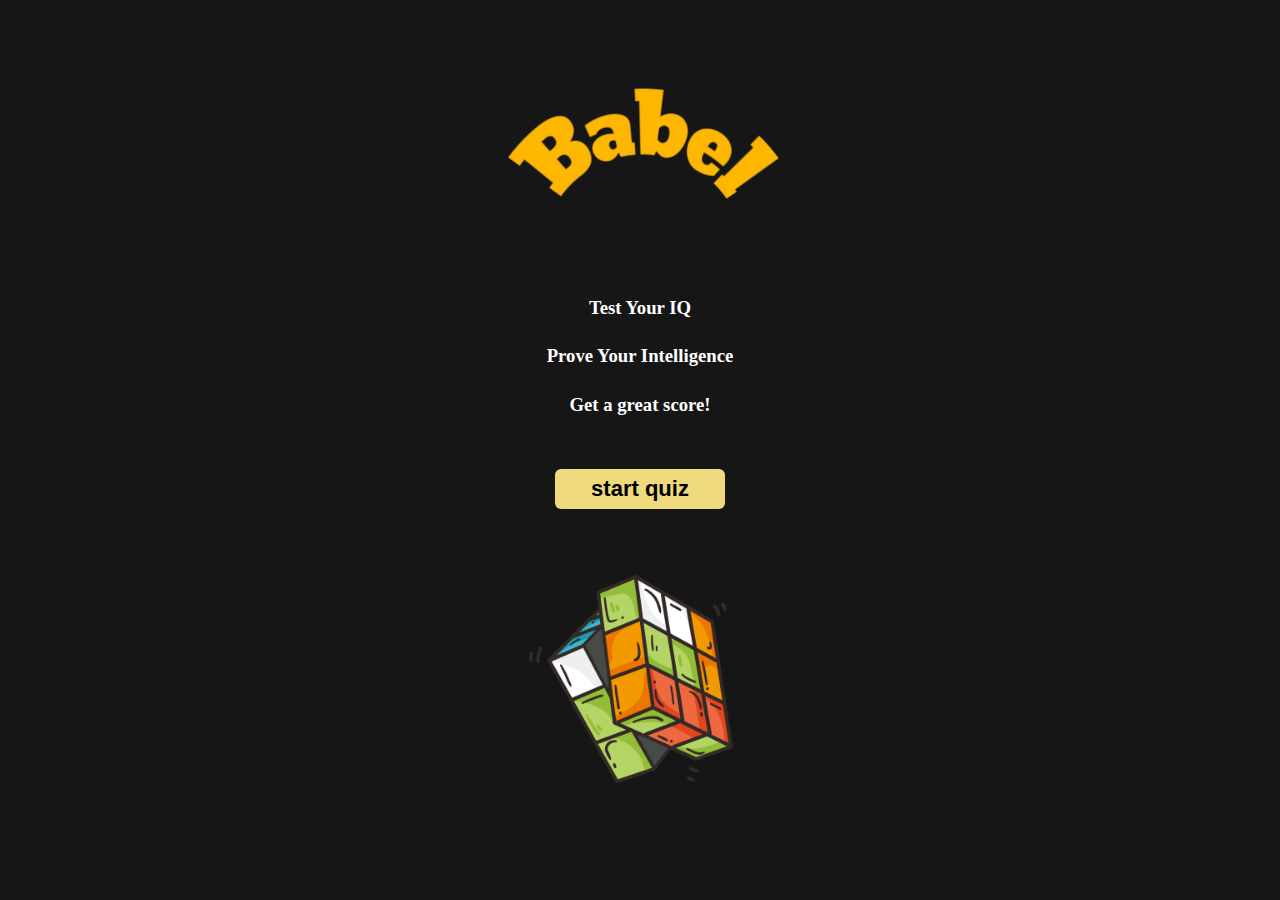
<file: index.html>
<!DOCTYPE Html>
<html lang="en">
    <head>
        <meta charset="UTF-8">
        <meta name="viewport"  content="width=device-width, initial-scale=1.0">
        <title>Quiz App</title>
        <link rel="stylesheet" href="style.css">
        
    </head>
    <body>
        
      <div id="topic">
       <img id="image" src="images/babel.png" alt="babel">
      </div>
        <div id="texts">
            <h3>Test Your IQ </h3>
            <h3>Prove Your Intelligence</h3>
            <h3>Get a great score!</h3>
        </div>
        <div id="buttonContainer">
            <a href="home/page2.html"><button id="btn">start quiz</button></a>
        </div>
        
        <div id="wrap">
            <img id="rubix" src="images/rubix.png" alt="rubix">
        </div>
        
     
    </body>
</html>
</file>
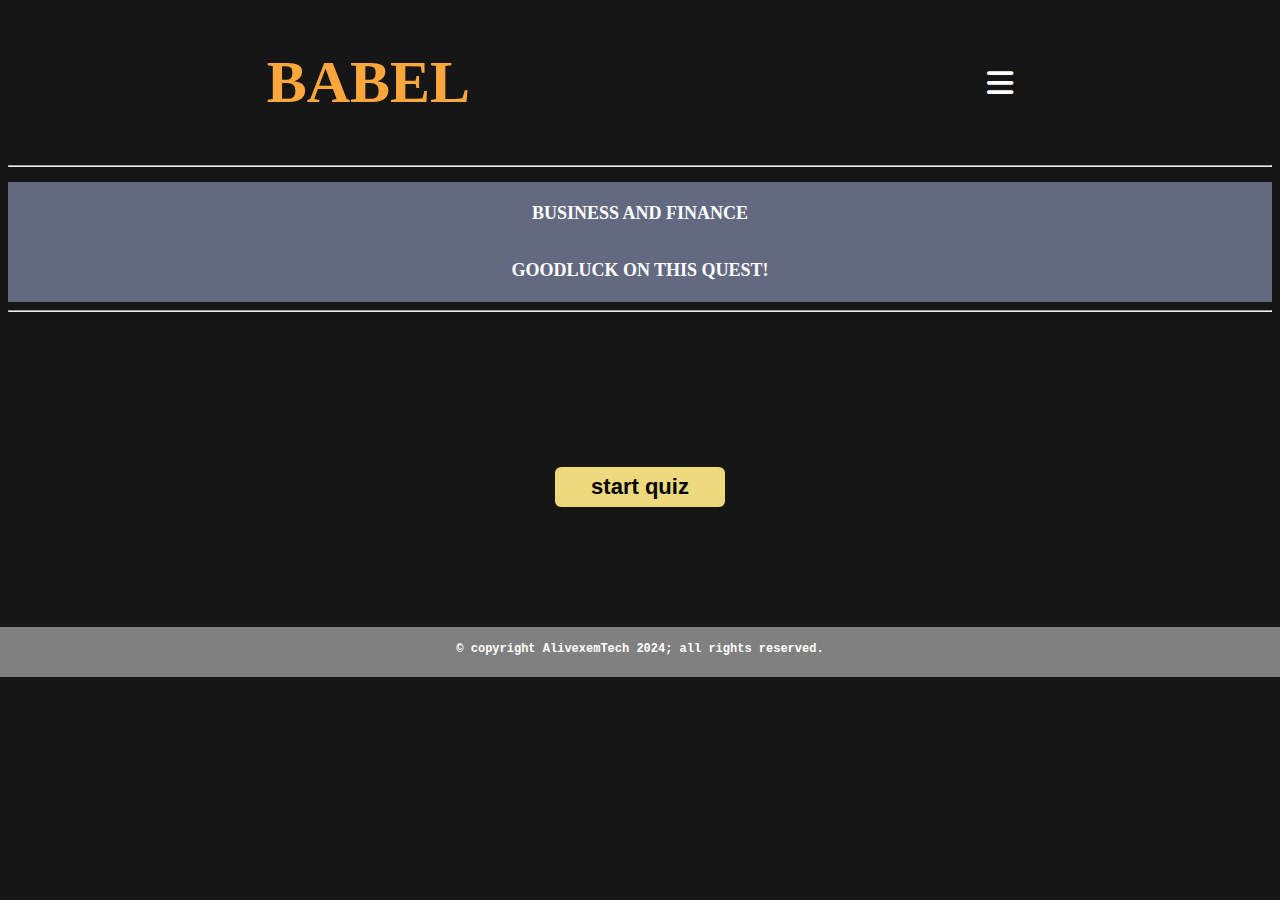
<file: quizzes/Business_and_finance/index.html>
<!DOCTYPE Html>
<html lang="en">
    <head>
        <meta charset="UTF-8">
        <meta name="viewport"  content="width=device-width, initial-scale=1.0">
        <title>Quiz App</title>
        <link rel="stylesheet" href="style.css">
         <link rel="stylesheet" href="https://cdnjs.cloudflare.com/ajax/libs/font-awesome/6.0.0/css/all.min.css" crossorigin="anonymous" />
    </head>
    <body>
        <header>
        
        <h1> BABEL </h1>
        <i id="menu" class="fas fa-bars"></i>
        </header>
        <div id="menuwrap">
                <p><a href="../../home/page2.html"> Back to home</a></p>
                
                <p id="refresh"> Refresh </p>
        </div>
        <hr>
        <div id="info">
            <p>BUSINESS AND FINANCE </p>
            <p>GOODLUCK ON THIS QUEST! </p>
        </div>
        
        <hr>
        <div id="buttonContainer">
            <button id="btn">start quiz</button>
        </div>
        <div id="completed">
            <p style="text-align: center; font-size: 30px; font-weight: bold; margin-top: -10px; color:lime;">QUIZ COMPLETED!</p>
            <img id="complete" src="complete.png" alt="">
            <p style="text-align: center; font-size: 30px; font-weight: bold; margin-top: -10px;">TOTAL SCORE: <span id="quizScore">0</span> out of 15</p>
            <div id="seewrap">
            <button id="see">See answers</button>
        </div>
        </div>
        <div class="block">
        <div id="one" class="quest">
            <p style="font-size: 18px; font-weight: bold;">1/15</p>
            <div class="question">
            <p>What is the primary purpose of a balance sheet?</p>
            </div>
            <div class="wrap ones" data-value="false">
                a. Project future revenue 
            </div>
            
            <div class="wrap ones" data-value="true">
                 b.  Summarize financial transactions  
            </div>
            
            <div class="wrap ones" data-value="false">
                 c. Evaluate market trends  
            </div>
            <div class="butwrap">
                
                 <button id="onebut" class="next"> Next </button>
            </div>
        </div>
        
        
        <div id="two" class="quest">
            <p style="font-size: 18px; font-weight: bold;">2/15</p>
            <div class="question">
            <p>Which financial statement reflects a company's profitability over a specific period?</p>
            </div>
            <div class="wrap twos" data-value="false">
                a. Balance sheet
            </div>
            
            <div class="wrap twos" data-value="true">
                 b. Income statement  
            </div>
            
            <div class="wrap twos" data-value="false">
                c. Cash flow statement
            </div>
            <div class="butwrap">
                
                 <button id="twobut" class="next"> Next </button>
            </div>
        </div>
        
        <div id="three" class="quest">
            <p style="font-size: 18px; font-weight: bold;">3/15</p>
            <div class="question">
            <p>What does ROI stand for in finance?</p>
            </div>
            <div class="wrap threes" data-value="true">
                a. Return on Investment 
            </div>
            
            <div class="wrap threes" data-value="false">
                 b.  Revenue of Income
            </div>
            
            <div class="wrap threes" data-value="false">
                 c. Rate of Inflation  
            </div>
            <div class="butwrap">
                
                 <button id="threebut" class="next"> Next </button>
            </div>
        </div>
        
        
        <div id="four" class="quest">
            <p style="font-size: 18px; font-weight: bold;">4/15</p>
            <div class="question">
            <p>In the stock market, what does the acronym IPO stand for?</p>
            </div>
            <div class="wrap fours" data-value="true">
                a. Initial Public Offering
            </div>
            
            <div class="wrap fours" data-value="false">
                 b. International Profit Organization  
            </div>
            
            <div class="wrap fours" data-value="false">
                 c. Investor Protection Order 
            </div>
            <div class="butwrap">
                
                 <button id="fourbut" class="next"> Next </button>
            </div>
        </div>
        
        <div id="five" class="quest">
            <p style="font-size: 18px; font-weight: bold;">5/15</p>
            <div class="question">
            <p>What does the term "liquidity" refer to in finance?</p>
            </div>
            <div class="wrap fives" data-value="false">
                a. Company debt 
            </div>
            
            <div class="wrap fives" data-value="true">
                 b.  Ease of converting assets to cash  
            </div>
            
            <div class="wrap fives" data-value="false">
                 c. Profit margin  
            </div>
            <div class="butwrap">
                
                 <button id="fivebut" class="next"> Next </button>
            </div>
        </div>
        
        
        <div id="six" class="quest">
            <p style="font-size: 18px; font-weight: bold;">6/15</p>
            <div class="question">
            <p>Which market measures the performance of the largest publicly traded companies in U.S.A?</p>
            </div>
            <div class="wrap sixs" data-value="false">
                a. Nikkei
            </div>
            
            <div class="wrap sixs" data-value="false">
                 b. DAX  
            </div>
            
            <div class="wrap sixs" data-value="true">
                 c. Dow Jones Industrial Average 
            </div>
            <div class="butwrap">
                
                 <button id="sixbut" class="next"> Next </button>
            </div>
        </div>
        
        <div id="seven" class="quest">
            <p style="font-size: 18px; font-weight: bold;">7/15</p>
            <div class="question">
            <p>What is the role of the Federal Reserve in the United States?</p>
            </div>
            <div class="wrap sevens" data-value="false">
                a.Fiscal policy implementation 
            </div>
            
            <div class="wrap sevens" data-value="true">
                 b.  Monetary policy regulation  
            </div>
            
            <div class="wrap sevens" data-value="false">
                 c. Corporate tax assessment  
            </div>
            <div class="butwrap">
                
                 <button id="sevenbut" class="next"> Next </button>
            </div>
        </div>
        
        
        <div id="eight" class="quest">
            <p style="font-size: 18px; font-weight: bold;">8/15</p>
            <div class="question">
            <p>What is the purpose of a SWOT analysis in business strategy?</p>
            </div>
            <div class="wrap eights" data-value="false">
                a. Evaluate market share
            </div>
            
            <div class="wrap eights" data-value="true">
                b. Assess internal strengths and weaknesses 
            </div>
            
            <div class="wrap eights" data-value="false">
                c. Calculate return on investment 
            </div>
            <div class="butwrap">
                
                 <button  id="eightbut" class="next"> Next </button>
            </div>
        </div>
        
        <div id="nine" class="quest">
            <p style="font-size: 18px; font-weight: bold;">9/15</p>
            <div class="question">
            <p>What is a common measure of a company's efficiency in managing its inventory?</p>
            </div>
            <div class="wrap nines" data-value="false">
                a. Earnings per share 
            </div>
            
            <div class="wrap nines" data-value="true">
                 b.  Inventory turnover ratio  
            </div>
            
            <div class="wrap nines" data-value="false">
                c. Debt-to-equity ratio  
            </div>
            <div class="butwrap">
               
                 <button id="ninebut" class="next"> Next </button>
            </div>
        </div>
        
        
        <div id="ten" class="quest">
            <p style="font-size: 18px; font-weight: bold;">10/15</p>
            <div class="question">
            <p>What does the term "diversification" refer to in investment?</p>
            </div>
            <div class="wrap tens" data-value="false">
                a. Concentrating investments in one sector
            </div>
            
            <div class="wrap tens" data-value="true">
                 b. Spreading investments across different assets  
            </div>
            
            <div class="wrap tens" data-value="false">
                c. Maximizing short-term gains 
            </div>
            <div class="butwrap">
                
                 <button id="tenbut" class="next"> Next </button>
            </div>
        </div>
        
        <div id="eleven" class="quest">
            <p style="font-size: 18px; font-weight: bold;">11/15</p>
            <div class="question">
            <p>What is the function of a credit rating agency?</p>
            </div>
            <div class="wrap elevens" data-value="false">
                a. Set interest rates 
            </div>
            
            <div class="wrap elevens" data-value="true">
                 b.  Evaluate the creditworthiness of entities  
            </div>
            
            <div class="wrap elevens" data-value="false">
                c. Manage stock portfolios 
            </div>
            <div class="butwrap">
                
                 <button id="elevenbut" class="next"> Next </button>
            </div>
        </div>
        
        
        <div id="twelve" class="quest">
            <p style="font-size: 18px; font-weight: bold;">12/15</p>
            <div class="question">
            <p>Which financial ratio indicates a company's ability to meet its short-term obligations?</p>
            </div>
            <div class="wrap twelves" data-value="false">
               a. Return on Equity (ROE)
            </div>
            
            <div class="wrap twelves" data-value="true">
                b. Current Ratio  
            </div>
            
            <div class="wrap twelves" data-value="false">
                 c. Debt-to-Asset Ratio 
            </div>
            <div class="butwrap">
               
                 <button id="twelvebut" class="next"> Next </button>
            </div>
        </div>
        
        <div id="thirteen" class="quest">
            <p style="font-size: 18px; font-weight: bold;">13/15</p>
            <div class="question">
            <p>What is the purpose of a 401(k) retirement savings plan?</p>
            </div>
            <div class="wrap thirteens" data-value="false">
                a. Tax-free savings for emergencies 
            </div>
            
            <div class="wrap thirteens" data-value="true">
                b.  Employer-sponsored retirement savings  
            </div>
            
            <div class="wrap thirteens" data-value="false">
                c. Short-term investment opportunities  
            </div>
            <div class="butwrap">
                
                 <button id="thirteenbut" class="next"> Next </button>
            </div>
        </div>
        
        
        <div id="fourteen" class="quest">
            <p style="font-size: 18px; font-weight: bold;">14/15</p>
            <div class="question">
            <p>In finance, what does the term "bear market" refer to?</p>
            </div>
            <div class="wrap fourteens" data-value="false">
                a. Rising stock prices
            </div>
            
            <div class="wrap fourteens" data-value="true">
                b. Declining stock prices 
            </div>
            
            <div class="wrap fourteens" data-value="false">
                c. Stable market conditions
            </div>
            <div class="butwrap">
                
                 <button id="fourteenbut"  class="next"> Next </button>
            </div>
        </div>
        
        <div id="fifteen" class="quest">
            <p style="font-size: 18px; font-weight: bold;">15/15</p>
            <div class="question">
            <p>What is the main function of the Securities and Exchange Commission (SEC) in the United States?</p>
            </div>
            <div class="wrap fifteens" data-value="false">
               a. Enforce corporate tax regulationsEnforce corporate tax regulations 
            </div>
            
            <div class="wrap fifteens" data-value="true">
                 b.  Regulate financial markets and protect investors  
            </div>
            
            <div class="wrap fifteens" data-value="false">
                c. Set interest rates for loans  
            </div>
            <div class="butwrap">
               
                 <button id="fifteenbut" class="next" style="background-color: violet; width: 150px; height: 55px; font-size: 20px;"> Submit </button>
            </div>
        </div>
        
        </div>
        
        
       
        <footer>
            <p>&copy copyright AlivexemTech 2024; all rights reserved.</p>
        </footer>
        <script src="app.js"></script>
    </body>
</html>
</file>
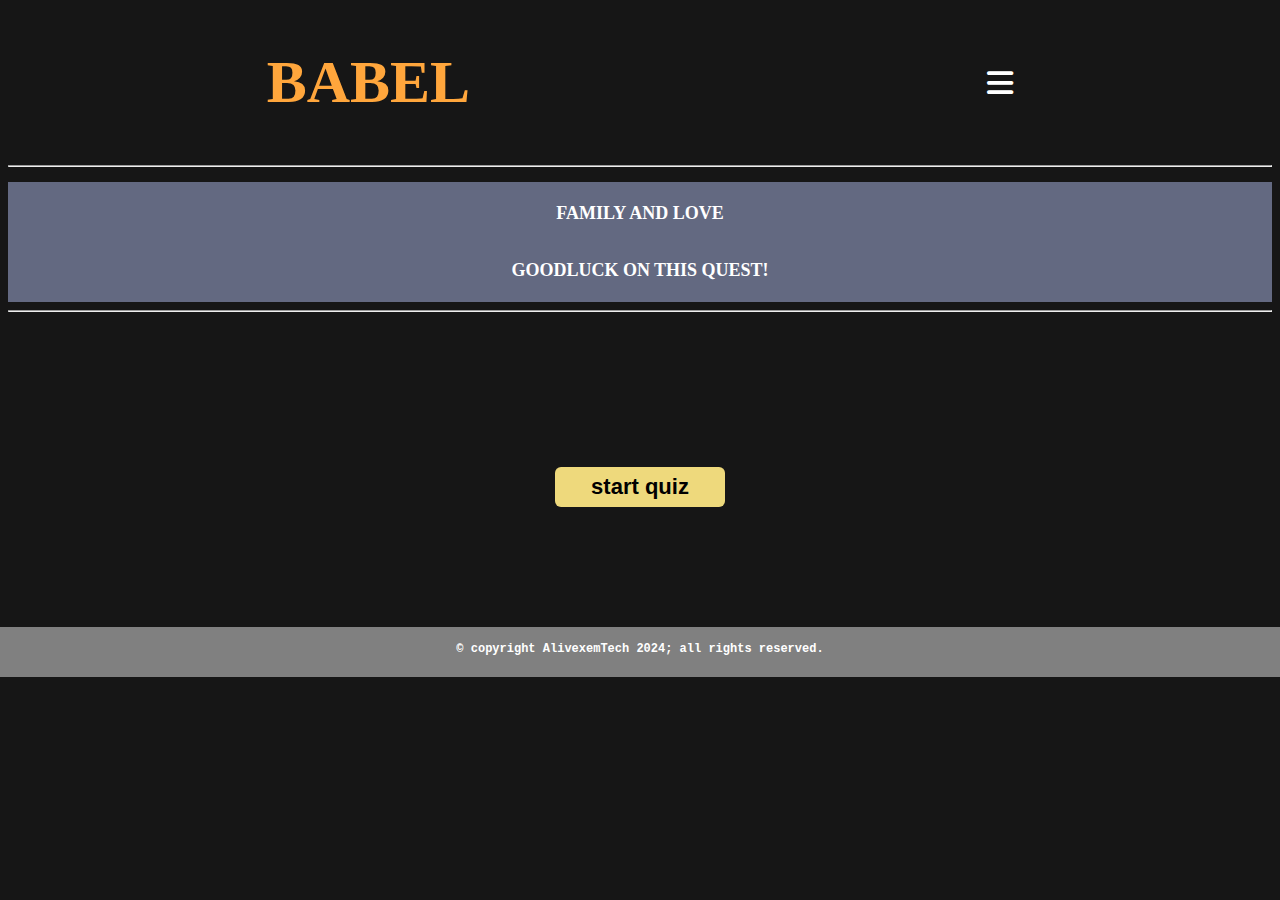
<file: quizzes/family_and_love/index.html>
<!DOCTYPE Html>
<html lang="en">
    <head>
        <meta charset="UTF-8">
        <meta name="viewport"  content="width=device-width, initial-scale=1.0">
        <title>Quiz App</title>
        <link rel="stylesheet" href="style.css">
         <link rel="stylesheet" href="https://cdnjs.cloudflare.com/ajax/libs/font-awesome/6.0.0/css/all.min.css" crossorigin="anonymous" />
    </head>
    <body>
        <header>
        
        <h1> BABEL </h1>
        <i id="menu" class="fas fa-bars"></i>
        </header>
        <div id="menuwrap">
                <p><a href="../../home/page2.html"> Back to home</a></p>
                
                <p id="refresh"> Refresh </p>
        </div>
        <hr>
        <div id="info">
            <p> FAMILY AND LOVE</p>
            <p>GOODLUCK ON THIS QUEST! </p>
        </div>
        
        <hr>
        <div id="buttonContainer">
            <button id="btn">start quiz</button>
        </div>
        <div id="completed">
            <p style="text-align: center; font-size: 30px; font-weight: bold; margin-top: -10px; color:lime;">QUIZ COMPLETED!</p>
            <img id="complete" src="complete.png" alt="">
            <p style="text-align: center; font-size: 30px; font-weight: bold; margin-top: -10px;">TOTAL SCORE: <span id="quizScore">0</span> out of 15</p>
            <div id="seewrap">
            <button id="see">See answers</button>
        </div>
        </div>
        <div class="block">
        <div id="one" class="quest">
            <p style="font-size: 18px; font-weight: bold;">1/15</p>
            <div class="question">
            <p>What is the traditional symbol for love on Valentine's Day?</p>
            </div>
            <div class="wrap ones" data-value="true">
                a. Red Rose
            </div>
            
            <div class="wrap ones" data-value="false">
                 b.  White Lily
            </div>
            
            <div class="wrap ones" data-value="false">
                 c. Yellow Daisy
            </div>
            <div class="butwrap">
                
                 <button id="onebut" class="next"> Next </button>
            </div>
        </div>
        
        
        <div id="two" class="quest">
            <p style="font-size: 18px; font-weight: bold;">2/15</p>
            <div class="question">
            <p>In which year is the celebration of Mother's Day observed in many countries?</p>
            </div>
            <div class="wrap twos" data-value="true">
                a. Second Sunday of May
            </div>
            
            <div class="wrap twos" data-value="false">
                 b. First Sunday of June
            </div>
            
            <div class="wrap twos" data-value="false">
                c. Third Sunday of March
            </div>
            <div class="butwrap">
                
                 <button id="twobut" class="next"> Next </button>
            </div>
        </div>
        
        <div id="three" class="quest">
            <p style="font-size: 18px; font-weight: bold;">3/15</p>
            <div class="question">
            <p>What term is commonly used to describe a close-knit group consisting of parents and their children?</p>
            </div>
            <div class="wrap threes" data-value="false">
                a. Society
            </div>
            
            <div class="wrap threes" data-value="true">
                 b.  Family
            </div>
            
            <div class="wrap threes" data-value="false">
                 c. Clan
            </div>
            <div class="butwrap">
                
                 <button id="threebut" class="next"> Next </button>
            </div>
        </div>
        
        
        <div id="four" class="quest">
            <p style="font-size: 18px; font-weight: bold;">4/15</p>
            <div class="question">
            <p>What is the common name for the legal dissolution of a marriage?</p>
            </div>
            <div class="wrap fours" data-value="false">
                a. Wedding
            </div>
            
            <div class="wrap fours" data-value="true">
                 b. Divorce
            </div>
            
            <div class="wrap fours" data-value="false">
                 c. Separation
            </div>
            <div class="butwrap">
                
                 <button id="fourbut" class="next"> Next </button>
            </div>
        </div>
        
        <div id="five" class="quest">
            <p style="font-size: 18px; font-weight: bold;">5/15</p>
            <div class="question">
            <p>Which word is often used to describe the bond between siblings?</p>
            </div>
            <div class="wrap fives" data-value="false">
                a. Companionship
            </div>
            
            <div class="wrap fives" data-value="false">
                 b.  Siblinghood
            </div>
            
            <div class="wrap fives" data-value="true">
                 c. Brotherhood/Sisterhood
            </div>
            <div class="butwrap">
                
                 <button id="fivebut" class="next"> Next </button>
            </div>
        </div>
        
        
        <div id="six" class="quest">
            <p style="font-size: 18px; font-weight: bold;">6/15</p>
            <div class="question">
            <p>What is the anniversary celebrated after 25 years of marriage called?</p>
            </div>
            <div class="wrap sixs" data-value="true">
                a. Silver Anniversary
            </div>
            
            <div class="wrap sixs" data-value="false">
                 b. Golden Anniversary
            </div>
            
            <div class="wrap sixs" data-value="false">
                 c. Diamond Anniversary 
            </div>
            <div class="butwrap">
                
                 <button id="sixbut" class="next"> Next </button>
            </div>
        </div>
        
        <div id="seven" class="quest">
            <p style="font-size: 18px; font-weight: bold;">7/15</p>
            <div class="question">
            <p>What is the term for a generation of grandparents, parents, and children living together?</p>
            </div>
            <div class="wrap sevens" data-value="false">
                a. Nuclear family
            </div>
            
            <div class="wrap sevens" data-value="true">
                 b.  Extended family
            </div>
            
            <div class="wrap sevens" data-value="false">
                 c. Blended family
            </div>
            <div class="butwrap">
                
                 <button id="sevenbut" class="next"> Next </button>
            </div>
        </div>
        
        
        <div id="eight" class="quest">
            <p style="font-size: 18px; font-weight: bold;">8/15</p>
            <div class="question">
            <p>What is the common name for a child born between two sets of twins?</p>
            </div>
            <div class="wrap eights" data-value="false">
                a. Quadruplet
            </div>
            
            <div class="wrap eights" data-value="true">
                b. Triplet
            </div>
            
            <div class="wrap eights" data-value="false">
                c. Middle Child
            </div>
            <div class="butwrap">
                
                 <button  id="eightbut" class="next"> Next </button>
            </div>
        </div>
        
        <div id="nine" class="quest">
            <p style="font-size: 18px; font-weight: bold;">9/15</p>
            <div class="question">
            <p>What is the significance of a baby's first tooth eruption in many cultures?</p>
            </div>
            <div class="wrap nines" data-value="false">
                a. Symbol of intelligence
            </div>
            
            <div class="wrap nines" data-value="false">
                 b.  Sign of good luck
            </div>
            
            <div class="wrap nines" data-value="true">
                c. Milestone in growth and development
            </div>
            <div class="butwrap">
               
                 <button id="ninebut" class="next"> Next </button>
            </div>
        </div>
        
        
        <div id="ten" class="quest">
            <p style="font-size: 18px; font-weight: bold;">10/15</p>
            <div class="question">
            <p>What emotion is often associated with the phrase "butterflies in the stomach" when in love?</p>
            </div>
            <div class="wrap tens" data-value="true">
                a. Excitement
            </div>
            
            <div class="wrap tens" data-value="false">
                 b. Nervousness
            </div>
            
            <div class="wrap tens" data-value="false">
                c. Hunger
            </div>
            <div class="butwrap">
                
                 <button id="tenbut" class="next"> Next </button>
            </div>
        </div>
        
        <div id="eleven" class="quest">
            <p style="font-size: 18px; font-weight: bold;">11/15</p>
            <div class="question">
            <p>Which parenting style emphasizes high demands and low responsiveness?</p>
            </div>
            <div class="wrap elevens" data-value="false">
                a. Authoritative
            </div>
            
            <div class="wrap elevens" data-value="true">
                 b.  Authoritarian
            </div>
            
            <div class="wrap elevens" data-value="false">
                c. Permissive
            </div>
            <div class="butwrap">
                
                 <button id="elevenbut" class="next"> Next </button>
            </div>
        </div>
        
        
        <div id="twelve" class="quest">
            <p style="font-size: 18px; font-weight: bold;">12/15</p>
            <div class="question">
            <p>What is the common term for a family consisting of a married couple and their children?</p>
            </div>
            <div class="wrap twelves" data-value="false">
               a. Extended family
            </div>
            
            <div class="wrap twelves" data-value="true">
                b. Nuclear family 
            </div>
            
            <div class="wrap twelves" data-value="false">
                 c. Joint family
            </div>
            <div class="butwrap">
               
                 <button id="twelvebut" class="next"> Next </button>
            </div>
        </div>
        
        <div id="thirteen" class="quest">
            <p style="font-size: 18px; font-weight: bold;">13/15</p>
            <div class="question">
            <p>In many cultures, what is the role of the best man in a wedding ceremony?</p>
            </div>
            <div class="wrap thirteens" data-value="false">
                a. Lead dancer
            </div>
            
            <div class="wrap thirteens" data-value="true">
                b.  Witness to the marriage
            </div>
            
            <div class="wrap thirteens" data-value="false">
                c. Musical performer
            </div>
            <div class="butwrap">
                
                 <button id="thirteenbut" class="next"> Next </button>
            </div>
        </div>
        
        
        <div id="fourteen" class="quest">
            <p style="font-size: 18px; font-weight: bold;">14/15</p>
            <div class="question">
            <p>What is the emotional bond or connection that develops between an infant and their primary caregiver?</p>
            </div>
            <div class="wrap fourteens" data-value="true">
                a. Attachment
            </div>
            
            <div class="wrap fourteens" data-value="false">
                b. Affection
            </div>
            
            <div class="wrap fourteens" data-value="false">
                c. Dependency
            </div>
            <div class="butwrap">
                
                 <button id="fourteenbut"  class="next"> Next </button>
            </div>
        </div>
        
        <div id="fifteen" class="quest">
            <p style="font-size: 18px; font-weight: bold;">15/15</p>
            <div class="question">
            <p>Which annual celebration is dedicated to honoring fathers and fatherhood?</p>
            </div>
            <div class="wrap fifteens" data-value="true">
               a. Father's Day
            </div>
            
            <div class="wrap fifteens" data-value="false">
                 b.  Grandparents' Day
            </div>
            
            <div class="wrap fifteens" data-value="false">
                c. Uncle's Day
            </div>
            <div class="butwrap">
               
                 <button id="fifteenbut" class="next" style="background-color: violet; width: 150px; height: 55px; font-size: 20px;"> Submit </button>
            </div>
        </div>
        
        </div>
        
        
       
        <footer>
            <p>&copy copyright AlivexemTech 2024; all rights reserved.</p>
        </footer>
        <script src="app.js"></script>
    </body>
</html>
</file>
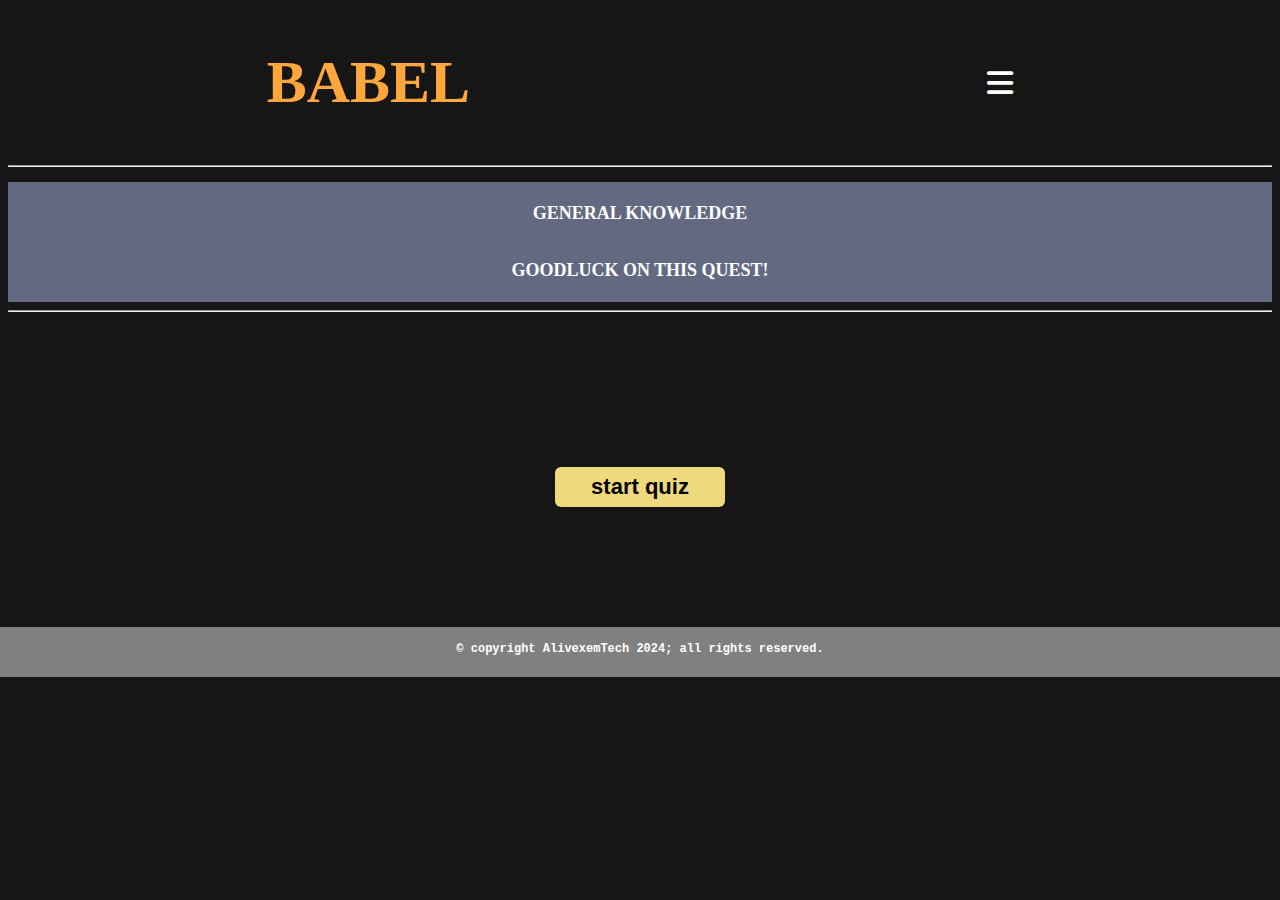
<file: quizzes/generalKnowledge/index.html>
<!DOCTYPE Html>
<html lang="en">
    <head>
        <meta charset="UTF-8">
        <meta name="viewport"  content="width=device-width, initial-scale=1.0">
        <title>Quiz App</title>
        <link rel="stylesheet" href="style.css">
         <link rel="stylesheet" href="https://cdnjs.cloudflare.com/ajax/libs/font-awesome/6.0.0/css/all.min.css" crossorigin="anonymous" />
    </head>
    <body>
        <header>
        
        <h1> BABEL </h1>
        <i id="menu" class="fas fa-bars"></i>
        </header>
        <div id="menuwrap">
                <p><a href="../../home/page2.html"> Back to home</a></p>
                
                <p id="refresh"> Refresh </p>
        </div>
        <hr>
        <div id="info">
            <p> GENERAL KNOWLEDGE</p>
            <p>GOODLUCK ON THIS QUEST! </p>
        </div>
        
        <hr>
        <div id="buttonContainer">
            <button id="btn">start quiz</button>
        </div>
        <div id="completed">
            <p style="text-align: center; font-size: 30px; font-weight: bold; margin-top: -10px; color:lime;">QUIZ COMPLETED!</p>
            <img id="complete" src="complete.png" alt="">
            <p style="text-align: center; font-size: 30px; font-weight: bold; margin-top: -10px;">TOTAL SCORE: <span id="quizScore">0</span> out of 15</p>
            <div id="seewrap">
            <button id="see">See answers</button>
        </div>
        </div>
        <div class="block">
        <div id="one" class="quest">
            <p style="font-size: 18px; font-weight: bold;">1/15</p>
            <div class="question">
            <p>What is the capital city of Australia?</p>
            </div>
            <div class="wrap ones" data-value="false">
                a. Sydney
            </div>
            
            <div class="wrap ones" data-value="true">
                 b.  Canberra
            </div>
            
            <div class="wrap ones" data-value="false">
                 c. Melbourne
            </div>
            <div class="butwrap">
                
                 <button id="onebut" class="next"> Next </button>
            </div>
        </div>
        
        
        <div id="two" class="quest">
            <p style="font-size: 18px; font-weight: bold;">2/15</p>
            <div class="question">
            <p>Who wrote the play "Romeo and Juliet"?</p>
            </div>
            <div class="wrap twos" data-value="true">
                a. William Shakespeare
            </div>
            
            <div class="wrap twos" data-value="false">
                 b. Jane Austen
            </div>
            
            <div class="wrap twos" data-value="false">
                c. Charles Dickens
            </div>
            <div class="butwrap">
                
                 <button id="twobut" class="next"> Next </button>
            </div>
        </div>
        
        <div id="three" class="quest">
            <p style="font-size: 18px; font-weight: bold;">3/15</p>
            <div class="question">
            <p>What is the largest ocean on Earth?</p>
            </div>
            <div class="wrap threes" data-value="false">
                a. Atlantic Ocean
            </div>
            
            <div class="wrap threes" data-value="false">
                 b.  Indian Ocean
            </div>
            
            <div class="wrap threes" data-value="true">
                 c. Pacific Ocean
            </div>
            <div class="butwrap">
                
                 <button id="threebut" class="next"> Next </button>
            </div>
        </div>
        
        
        <div id="four" class="quest">
            <p style="font-size: 18px; font-weight: bold;">4/15</p>
            <div class="question">
            <p>In which year did the first manned moon landing occur?</p>
            </div>
            <div class="wrap fours" data-value="false">
                a. 1965
            </div>
            
            <div class="wrap fours" data-value="true">
                 b. 1969
            </div>
            
            <div class="wrap fours" data-value="false">
                 c. 1974
            </div>
            <div class="butwrap">
                
                 <button id="fourbut" class="next"> Next </button>
            </div>
        </div>
        
        <div id="five" class="quest">
            <p style="font-size: 18px; font-weight: bold;">5/15</p>
            <div class="question">
            <p>What is the currency of Japan?</p>
            </div>
            <div class="wrap fives" data-value="false">
                a. Yuan
            </div>
            
            <div class="wrap fives" data-value="true">
                 b.  Yen
            </div>
            
            <div class="wrap fives" data-value="false">
                 c. Won
            </div>
            <div class="butwrap">
                
                 <button id="fivebut" class="next"> Next </button>
            </div>
        </div>
        
        
        <div id="six" class="quest">
            <p style="font-size: 18px; font-weight: bold;">6/15</p>
            <div class="question">
            <p>Who painted the famous artwork "Starry Night"?</p>
            </div>
            <div class="wrap sixs" data-value="true">
                a. Vincent van Gogh
            </div>
            
            <div class="wrap sixs" data-value="false">
                 b. Leonardo da Vinci
            </div>
            
            <div class="wrap sixs" data-value="false">
                 c. Pablo Picasso 
            </div>
            <div class="butwrap">
                
                 <button id="sixbut" class="next"> Next </button>
            </div>
        </div>
        
        <div id="seven" class="quest">
            <p style="font-size: 18px; font-weight: bold;">7/15</p>
            <div class="question">
            <p>What is the main ingredient in guacamole?</p>
            </div>
            <div class="wrap sevens" data-value="false">
                a. Tomatoes
            </div>
            
            <div class="wrap sevens" data-value="true">
                 b.  Avocado
            </div>
            
            <div class="wrap sevens" data-value="false">
                 c. Onions
            </div>
            <div class="butwrap">
                
                 <button id="sevenbut" class="next"> Next </button>
            </div>
        </div>
        
        
        <div id="eight" class="quest">
            <p style="font-size: 18px; font-weight: bold;">8/15</p>
            <div class="question">
            <p>Which planet is known as the "Red Planet"?</p>
            </div>
            <div class="wrap eights" data-value="false">
                a. Venus
            </div>
            
            <div class="wrap eights" data-value="true">
                b. Mars
            </div>
            
            <div class="wrap eights" data-value="false">
                c. Jupiter 
            </div>
            <div class="butwrap">
                
                 <button  id="eightbut" class="next"> Next </button>
            </div>
        </div>
        
        <div id="nine" class="quest">
            <p style="font-size: 18px; font-weight: bold;">9/15</p>
            <div class="question">
            <p>Who is the author of the Harry Potter book series?</p>
            </div>
            <div class="wrap nines" data-value="true">
                a. J.K. Rowling
            </div>
            
            <div class="wrap nines" data-value="false">
                 b.  George R.R. Martin
            </div>
            
            <div class="wrap nines" data-value="false">
                c. Suzanne Collins
            </div>
            <div class="butwrap">
               
                 <button id="ninebut" class="next"> Next </button>
            </div>
        </div>
        
        
        <div id="ten" class="quest">
            <p style="font-size: 18px; font-weight: bold;">10/15</p>
            <div class="question">
            <p>What is the tallest mountain in the world?</p>
            </div>
            <div class="wrap tens" data-value="false">
                a. Mount Kilimanjaro
            </div>
            
            <div class="wrap tens" data-value="true">
                 b. Mount Everest
            </div>
            
            <div class="wrap tens" data-value="false">
                c. Mount McKinley
            </div>
            <div class="butwrap">
                
                 <button id="tenbut" class="next"> Next </button>
            </div>
        </div>
        
        <div id="eleven" class="quest">
            <p style="font-size: 18px; font-weight: bold;">11/15</p>
            <div class="question">
            <p>What is the largest mammal in the world?</p>
            </div>
            <div class="wrap elevens" data-value="false">
                a. Elephant
            </div>
            
            <div class="wrap elevens" data-value="true">
                 b.  Blue Whale
            </div>
            
            <div class="wrap elevens" data-value="false">
                c. Giraffe
            </div>
            <div class="butwrap">
                
                 <button id="elevenbut" class="next"> Next </button>
            </div>
        </div>
        
        
        <div id="twelve" class="quest">
            <p style="font-size: 18px; font-weight: bold;">12/15</p>
            <div class="question">
            <p>In which country would you find the Great Barrier Reef?</p>
            </div>
            <div class="wrap twelves" data-value="true">
               a. Australia
            </div>
            
            <div class="wrap twelves" data-value="false">
                b. Brazil 
            </div>
            
            <div class="wrap twelves" data-value="false">
                 c. Mexico
            </div>
            <div class="butwrap">
               
                 <button id="twelvebut" class="next"> Next </button>
            </div>
        </div>
        
        <div id="thirteen" class="quest">
            <p style="font-size: 18px; font-weight: bold;">13/15</p>
            <div class="question">
            <p>Which element has the chemical symbol "Hg"?</p>
            </div>
            <div class="wrap thirteens" data-value="false">
                a. Helium
            </div>
            
            <div class="wrap thirteens" data-value="true">
                b.  Mercury
            </div>
            
            <div class="wrap thirteens" data-value="false">
                c. Hydrogen
            </div>
            <div class="butwrap">
                
                 <button id="thirteenbut" class="next"> Next </button>
            </div>
        </div>
        
        
        <div id="fourteen" class="quest">
            <p style="font-size: 18px; font-weight: bold;">14/15</p>
            <div class="question">
            <p>What is the official language of Brazil?</p>
            </div>
            <div class="wrap fourteens" data-value="true">
                a. Portuguese
            </div>
            
            <div class="wrap fourteens" data-value="false">
                b. Spanish
            </div>
            
            <div class="wrap fourteens" data-value="false">
                c. Italian
            </div>
            <div class="butwrap">
                
                 <button id="fourteenbut"  class="next"> Next </button>
            </div>
        </div>
        
        <div id="fifteen" class="quest">
            <p style="font-size: 18px; font-weight: bold;">15/15</p>
            <div class="question">
            <p>Who is known as the "Father of Modern Physics"?</p>
            </div>
            <div class="wrap fifteens" data-value="false">
               a. Albert Einstein 
            </div>
            
            <div class="wrap fifteens" data-value="true">
                 b.  Isaac Newton
            </div>
            
            <div class="wrap fifteens" data-value="false">
                c. Galileo Galilei
            </div>
            <div class="butwrap">
               
                 <button id="fifteenbut" class="next" style="background-color: violet; width: 150px; height: 55px; font-size: 20px;"> Submit </button>
            </div>
        </div>
        
        </div>
        
        
       
        <footer>
            <p>&copy copyright AlivexemTech 2024; all rights reserved.</p>
        </footer>
        <script src="app.js"></script>
    </body>
</html>
</file>
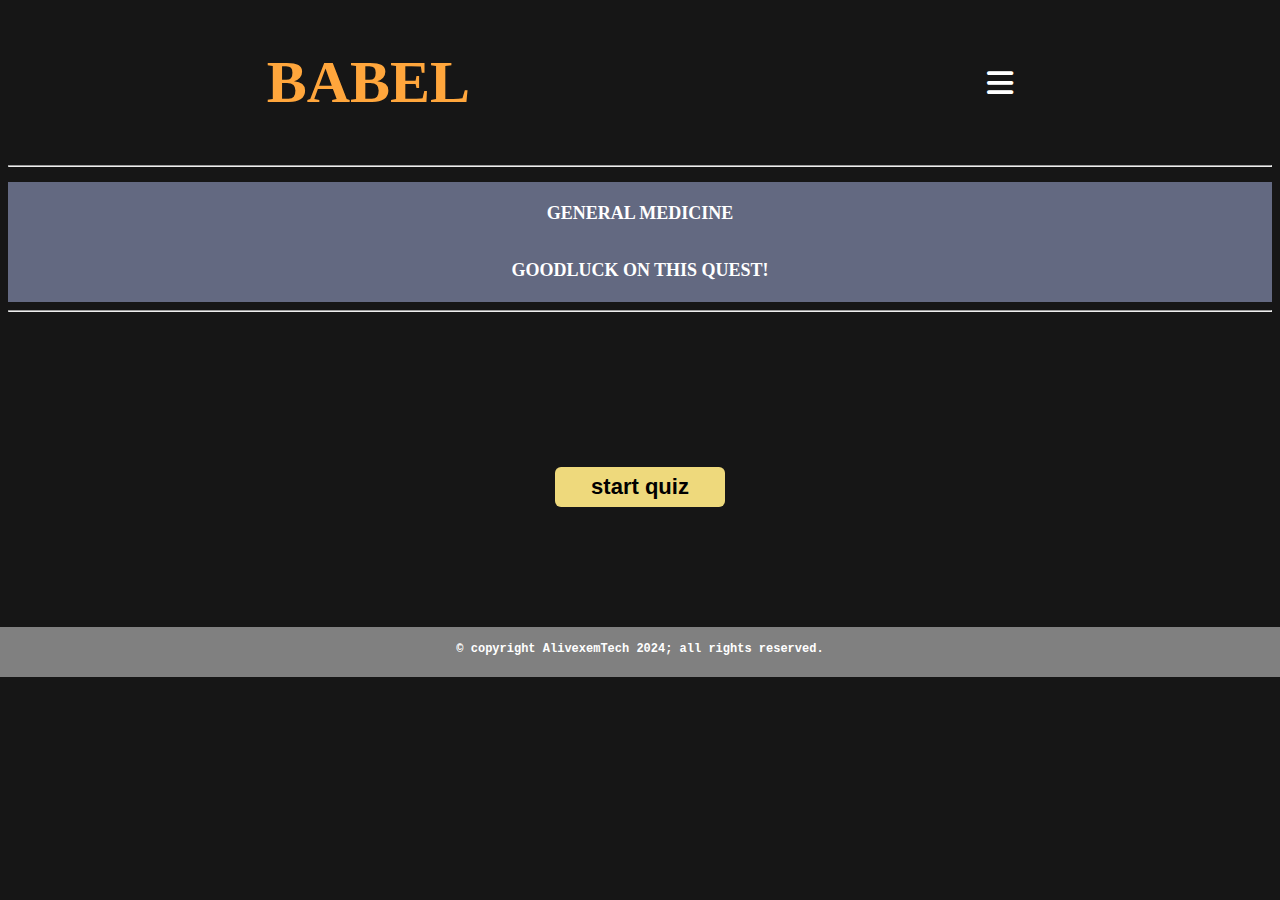
<file: quizzes/medicine/index.html>
<!DOCTYPE Html>
<html lang="en">
    <head>
        <meta charset="UTF-8">
        <meta name="viewport"  content="width=device-width, initial-scale=1.0">
        <title>Quiz App</title>
        <link rel="stylesheet" href="style.css">
         <link rel="stylesheet" href="https://cdnjs.cloudflare.com/ajax/libs/font-awesome/6.0.0/css/all.min.css" crossorigin="anonymous" />
    </head>
    <body>
        <header>
        
        <h1> BABEL </h1>
        <i id="menu" class="fas fa-bars"></i>
        </header>
        <div id="menuwrap">
                <p><a href="../../home/page2.html"> Back to home</a></p>
                
                <p id="refresh"> Refresh </p>
        </div>
        <hr>
        <div id="info">
            <p> GENERAL MEDICINE</p>
            <p>GOODLUCK ON THIS QUEST! </p>
        </div>
        
        <hr>
        <div id="buttonContainer">
            <button id="btn">start quiz</button>
        </div>
        <div id="completed">
            <p style="text-align: center; font-size: 30px; font-weight: bold; margin-top: -10px; color:lime;">QUIZ COMPLETED!</p>
            <img id="complete" src="complete.png" alt="">
            <p style="text-align: center; font-size: 30px; font-weight: bold; margin-top: -10px;">TOTAL SCORE: <span id="quizScore">0</span> out of 15</p>
            <div id="seewrap">
            <button id="see">See answers</button>
        </div>
        </div>
        <div class="block">
        <div id="one" class="quest">
            <p style="font-size: 18px; font-weight: bold;">1/15</p>
            <div class="question">
            <p>What is the primary function of the pancreas in the human body?</p>
            </div>
            <div class="wrap ones" data-value="true">
                a. Producing insulin and regulating blood sugar
            </div>
            
            <div class="wrap ones" data-value="false">
                 b.  Digesting fats and proteins
            </div>
            
            <div class="wrap ones" data-value="false">
                 c. Filtering toxins from the blood
            </div>
            <div class="butwrap">
                
                 <button id="onebut" class="next"> Next </button>
            </div>
        </div>
        
        
        <div id="two" class="quest">
            <p style="font-size: 18px; font-weight: bold;">2/15</p>
            <div class="question">
            <p>Which medical imaging technique uses strong magnetic fields and radio waves to generate detailed images of the body's internal structures?</p>
            </div>
            <div class="wrap twos" data-value="false">
                a. X-ray
            </div>
            
            <div class="wrap twos" data-value="false">
                 b. CT scan (Computed Tomography)
            </div>
            
            <div class="wrap twos" data-value="true">
                c. MRI (Magnetic Resonance Imaging)
            </div>
            <div class="butwrap">
                
                 <button id="twobut" class="next"> Next </button>
            </div>
        </div>
        
        <div id="three" class="quest">
            <p style="font-size: 18px; font-weight: bold;">3/15</p>
            <div class="question">
            <p>What is the purpose of a defibrillator in emergency medical situations?</p>
            </div>
            <div class="wrap threes" data-value="false">
                a. Measuring blood pressure
            </div>
            
            <div class="wrap threes" data-value="false">
                 b.  Administering vaccines
            </div>
            
            <div class="wrap threes" data-value="true">
                 c. Restoring normal heart rhythm
            </div>
            <div class="butwrap">
                
                 <button id="threebut" class="next"> Next </button>
            </div>
        </div>
        
        
        <div id="four" class="quest">
            <p style="font-size: 18px; font-weight: bold;">4/15</p>
            <div class="question">
            <p>Which vitamin is essential for the absorption of calcium and bone health?</p>
            </div>
            <div class="wrap fours" data-value="false">
                a. Vitamin C
            </div>
            
            <div class="wrap fours" data-value="true">
                 b. Vitamin D
            </div>
            
            <div class="wrap fours" data-value="false">
                 c. Vitamin K
            </div>
            <div class="butwrap">
                
                 <button id="fourbut" class="next"> Next </button>
            </div>
        </div>
        
        <div id="five" class="quest">
            <p style="font-size: 18px; font-weight: bold;">5/15</p>
            <div class="question">
            <p>What is the term for a medical condition characterized by the inflammation of the joints, causing pain and stiffness?</p>
            </div>
            <div class="wrap fives" data-value="true">
                a. Arthritis
            </div>
            
            <div class="wrap fives" data-value="false">
                 b.  Osteoporosis
            </div>
            
            <div class="wrap fives" data-value="false">
                 c. Rheumatism
            </div>
            <div class="butwrap">
                
                 <button id="fivebut" class="next"> Next </button>
            </div>
        </div>
        
        
        <div id="six" class="quest">
            <p style="font-size: 18px; font-weight: bold;">6/15</p>
            <div class="question">
            <p>What is the main function of the kidneys in the human body?</p>
            </div>
            <div class="wrap sixs" data-value="false">
                a. Producing hormones
            </div>
            
            <div class="wrap sixs" data-value="true">
                 b. Filtering and excreting waste products from the blood  
            </div>
            
            <div class="wrap sixs" data-value="false">
                 c. Regulating body temperature 
            </div>
            <div class="butwrap">
                
                 <button id="sixbut" class="next"> Next </button>
            </div>
        </div>
        
        <div id="seven" class="quest">
            <p style="font-size: 18px; font-weight: bold;">7/15</p>
            <div class="question">
            <p>In surgery, what does the acronym "LASIK" stand for?</p>
            </div>
            <div class="wrap sevens" data-value="false">
                a. Laser-Assisted Surgical Incision and Keratoplasty
            </div>
            
            <div class="wrap sevens" data-value="true">
                 b.  Laser-Assisted In Situ Keratomileusis
            </div>
            
            <div class="wrap sevens" data-value="false">
                 c. Localized Anesthetic for Surgical Intervention and Keratinization
            </div>
            <div class="butwrap">
                
                 <button id="sevenbut" class="next"> Next </button>
            </div>
        </div>
        
        
        <div id="eight" class="quest">
            <p style="font-size: 18px; font-weight: bold;">8/15</p>
            <div class="question">
            <p>Which of the following is a common symptom of a heart attack?</p>
            </div>
            <div class="wrap eights" data-value="false">
                a. Persistent cough
            </div>
            
            <div class="wrap eights" data-value="true">
                b. Chest pain or discomfort
            </div>
            
            <div class="wrap eights" data-value="false">
                c. Blurred vision 
            </div>
            <div class="butwrap">
                
                 <button  id="eightbut" class="next"> Next </button>
            </div>
        </div>
        
        <div id="nine" class="quest">
            <p style="font-size: 18px; font-weight: bold;">9/15</p>
            <div class="question">
            <p>What is the purpose of an EpiPen in emergency medical situations?</p>
            </div>
            <div class="wrap nines" data-value="false">
                a. Relieving pain
            </div>
            
            <div class="wrap nines" data-value="true">
                 b.  Administering epinephrine to treat severe allergic reactions 
            </div>
            
            <div class="wrap nines" data-value="false">
                c. Measuring blood sugar levels
            </div>
            <div class="butwrap">
               
                 <button id="ninebut" class="next"> Next </button>
            </div>
        </div>
        
        
        <div id="ten" class="quest">
            <p style="font-size: 18px; font-weight: bold;">10/15</p>
            <div class="question">
            <p>Which part of the human brain is responsible for coordinating voluntary muscle movements and maintaining balance?</p>
            </div>
            <div class="wrap tens" data-value="true">
                a. Cerebrum
            </div>
            
            <div class="wrap tens" data-value="false">
                 b. Cerebellum
            </div>
            
            <div class="wrap tens" data-value="false">
                c. Medulla oblongata
            </div>
            <div class="butwrap">
                
                 <button id="tenbut" class="next"> Next </button>
            </div>
        </div>
        
        <div id="eleven" class="quest">
            <p style="font-size: 18px; font-weight: bold;">11/15</p>
            <div class="question">
            <p>What is the medical term for the surgical removal of the appendix?</p>
            </div>
            <div class="wrap elevens" data-value="true">
                a. Appendectomy
            </div>
            
            <div class="wrap elevens" data-value="false">
                 b.  Cholecystectomy
            </div>
            
            <div class="wrap elevens" data-value="false">
                c. Gastrectomy
            </div>
            <div class="butwrap">
                
                 <button id="elevenbut" class="next"> Next </button>
            </div>
        </div>
        
        
        <div id="twelve" class="quest">
            <p style="font-size: 18px; font-weight: bold;">12/15</p>
            <div class="question">
            <p>Which type of cells are responsible for carrying oxygen to the rest of the body in the bloodstream?</p>
            </div>
            <div class="wrap twelves" data-value="false">
               a. White blood cells
            </div>
            
            <div class="wrap twelves" data-value="false">
                b. Platelets 
            </div>
            
            <div class="wrap twelves" data-value="true">
                 c. Red blood cells
            </div>
            <div class="butwrap">
               
                 <button id="twelvebut" class="next"> Next </button>
            </div>
        </div>
        
        <div id="thirteen" class="quest">
            <p style="font-size: 18px; font-weight: bold;">13/15</p>
            <div class="question">
            <p>What is the purpose of an endoscopy in medical procedures?</p>
            </div>
            <div class="wrap thirteens" data-value="false">
                a. Checking dental health
            </div>
            
            <div class="wrap thirteens" data-value="true">
                b.  Visualizing and examining the interior of a hollow organ or cavity
            </div>
            
            <div class="wrap thirteens" data-value="false">
                c. Removing kidney stones
            </div>
            <div class="butwrap">
                
                 <button id="thirteenbut" class="next"> Next </button>
            </div>
        </div>
        
        
        <div id="fourteen" class="quest">
            <p style="font-size: 18px; font-weight: bold;">14/15</p>
            <div class="question">
            <p>What is the primary function of the thyroid gland?</p>
            </div>
            <div class="wrap fourteens" data-value="true">
                a. Regulating metabolism by producing hormones
            </div>
            
            <div class="wrap fourteens" data-value="false">
                b. Filtering blood and removing toxins
            </div>
            
            <div class="wrap fourteens" data-value="false">
                c. Controlling blood pressure
            </div>
            <div class="butwrap">
                
                 <button id="fourteenbut"  class="next"> Next </button>
            </div>
        </div>
        
        <div id="fifteen" class="quest">
            <p style="font-size: 18px; font-weight: bold;">15/15</p>
            <div class="question">
            <p>In dentistry, what is the common term for the surgical removal of a tooth?</p>
            </div>
            <div class="wrap fifteens" data-value="false">
               a. Orthodontics 
            </div>
            
            <div class="wrap fifteens" data-value="true">
                 b.  Extraction
            </div>
            
            <div class="wrap fifteens" data-value="false">
                c. Implantation  
            </div>
            <div class="butwrap">
               
                 <button id="fifteenbut" class="next" style="background-color: violet; width: 150px; height: 55px; font-size: 20px;"> Submit </button>
            </div>
        </div>
        
        </div>
        
        
       
        <footer>
            <p>&copy copyright AlivexemTech 2024; all rights reserved.</p>
        </footer>
        <script src="app.js"></script>
    </body>
</html>
</file>
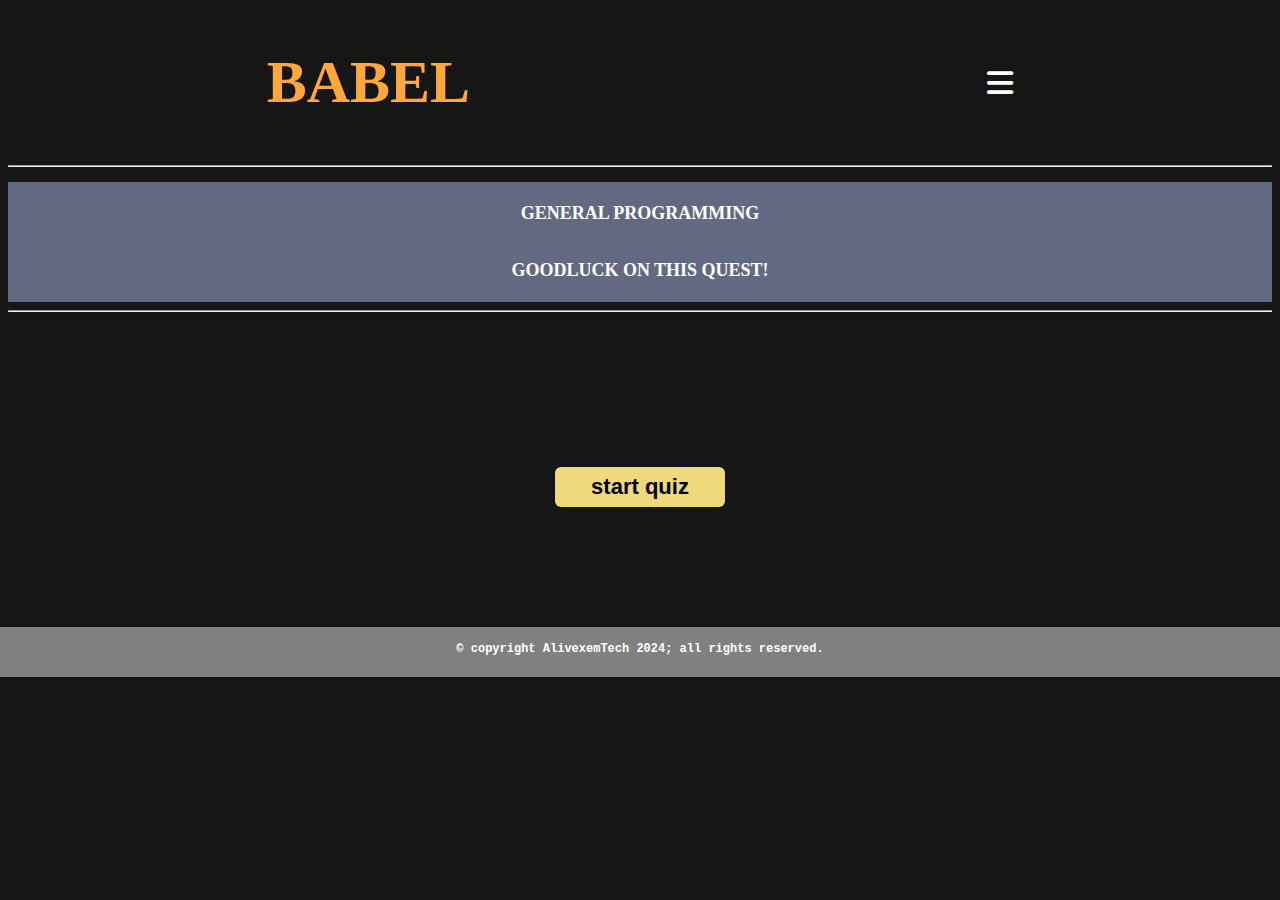
<file: quizzes/Programming/index.html>
<!DOCTYPE Html>
<html lang="en">
    <head>
        <meta charset="UTF-8">
        <meta name="viewport"  content="width=device-width, initial-scale=1.0">
        <title>Quiz App</title>
        <link rel="stylesheet" href="style.css">
         <link rel="stylesheet" href="https://cdnjs.cloudflare.com/ajax/libs/font-awesome/6.0.0/css/all.min.css" crossorigin="anonymous" />
    </head>
    <body>
        <header>
        
        <h1> BABEL </h1>
        <i id="menu" class="fas fa-bars"></i>
        </header>
        <div id="menuwrap">
                <p><a href="../../home/page2.html"> Back to home</a></p>
                
                <p id="refresh"> Refresh </p>
        </div>
        <hr>
        <div id="info">
            <p> GENERAL PROGRAMMING</p>
            <p>GOODLUCK ON THIS QUEST! </p>
        </div>
        
        <hr>
        <div id="buttonContainer">
            <button id="btn">start quiz</button>
        </div>
        <div id="completed">
            <p style="text-align: center; font-size: 30px; font-weight: bold; margin-top: -10px; color:lime;">QUIZ COMPLETED!</p>
            <img id="complete" src="complete.png" alt="">
            <p style="text-align: center; font-size: 30px; font-weight: bold; margin-top: -10px;">TOTAL SCORE: <span id="quizScore">0</span> out of 15</p>
            <div id="seewrap">
            <button id="see">See answers</button>
        </div>
        </div>
        <div class="block">
        <div id="one" class="quest">
            <p style="font-size: 18px; font-weight: bold;">1/15</p>
            <div class="question">
            <p>In object-oriented programming, what is encapsulation?</p>
            </div>
            <div class="wrap ones" data-value="false">
                a. The process of creating objects
            </div>
            
            <div class="wrap ones" data-value="true">
                 b.  Bundling data and methods that operate on the data into a single unit
            </div>
            
            <div class="wrap ones" data-value="false">
                 c. Hiding the implementation details of a class  
            </div>
            <div class="butwrap">
                
                 <button id="onebut" class="next"> Next </button>
            </div>
        </div>
        
        
        <div id="two" class="quest">
            <p style="font-size: 18px; font-weight: bold;">2/15</p>
            <div class="question">
            <p>Which design pattern is commonly used to create an object in a way that it can be easily cloned?</p>
            </div>
            <div class="wrap twos" data-value="false">
                a. Singleton Pattern
            </div>
            
            <div class="wrap twos" data-value="true">
                 b. Prototype Pattern
            </div>
            
            <div class="wrap twos" data-value="false">
                c. Factory Method Pattern
            </div>
            <div class="butwrap">
                
                 <button id="twobut" class="next"> Next </button>
            </div>
        </div>
        
        <div id="three" class="quest">
            <p style="font-size: 18px; font-weight: bold;">3/15</p>
            <div class="question">
            <p>What is the purpose of a lambda function in languages like Python?</p>
            </div>
            <div class="wrap threes" data-value="false">
                a. Defining complex mathematical operations
            </div>
            
            <div class="wrap threes" data-value="true">
                 b.  Creating anonymous functions
            </div>
            
            <div class="wrap threes" data-value="false">
                 c. Implementing class inheritance  
            </div>
            <div class="butwrap">
                
                 <button id="threebut" class="next"> Next </button>
            </div>
        </div>
        
        
        <div id="four" class="quest">
            <p style="font-size: 18px; font-weight: bold;">4/15</p>
            <div class="question">
            <p>In the context of databases, what is ACID compliance?</p>
            </div>
            <div class="wrap fours" data-value="false">
                a. A way to rank database performance
            </div>
            
            <div class="wrap fours" data-value="true">
                 b. A set of properties ensuring database transactions are processed reliably
            </div>
            
            <div class="wrap fours" data-value="false">
                 c. A coding standard for database queries
            </div>
            <div class="butwrap">
                
                 <button id="fourbut" class="next"> Next </button>
            </div>
        </div>
        
        <div id="five" class="quest">
            <p style="font-size: 18px; font-weight: bold;">5/15</p>
            <div class="question">
            <p>Which sorting algorithm has an average time complexity of O(n log n)?</p>
            </div>
            <div class="wrap fives" data-value="false">
                a. Bubble Sort
            </div>
            
            <div class="wrap fives" data-value="true">
                 b.  Merge Sort
            </div>
            
            <div class="wrap fives" data-value="false">
                 c. Insertion Sort
            </div>
            <div class="butwrap">
                
                 <button id="fivebut" class="next"> Next </button>
            </div>
        </div>
        
        
        <div id="six" class="quest">
            <p style="font-size: 18px; font-weight: bold;">6/15</p>
            <div class="question">
            <p>What is the primary use of the "yield" keyword in Python?</p>
            </div>
            <div class="wrap sixs" data-value="false">
                a. Interrupting the execution of a program
            </div>
            
            <div class="wrap sixs" data-value="true">
                 b. Creating a generator function  
            </div>
            
            <div class="wrap sixs" data-value="false">
                 c. Defining class properties 
            </div>
            <div class="butwrap">
                
                 <button id="sixbut" class="next"> Next </button>
            </div>
        </div>
        
        <div id="seven" class="quest">
            <p style="font-size: 18px; font-weight: bold;">7/15</p>
            <div class="question">
            <p>What is a closure in programming?</p>
            </div>
            <div class="wrap sevens" data-value="false">
                a.A function with no return statement 
            </div>
            
            <div class="wrap sevens" data-value="true">
                 b.  A combination of a function and the lexical environment within which that function was declared  
            </div>
            
            <div class="wrap sevens" data-value="false">
                 c. A programming error caused by invalid syntax 
            </div>
            <div class="butwrap">
                
                 <button id="sevenbut" class="next"> Next </button>
            </div>
        </div>
        
        
        <div id="eight" class="quest">
            <p style="font-size: 18px; font-weight: bold;">8/15</p>
            <div class="question">
            <p>What is the purpose of the Solidity programming language?</p>
            </div>
            <div class="wrap eights" data-value="false">
                a. Web development
            </div>
            
            <div class="wrap eights" data-value="true">
                b. Smart contract development for blockchain
            </div>
            
            <div class="wrap eights" data-value="false">
                c. Artificial intelligence 
            </div>
            <div class="butwrap">
                
                 <button  id="eightbut" class="next"> Next </button>
            </div>
        </div>
        
        <div id="nine" class="quest">
            <p style="font-size: 18px; font-weight: bold;">9/15</p>
            <div class="question">
            <p>Which design pattern enables loose coupling by letting a subject notify observers without knowing their identities?</p>
            </div>
            <div class="wrap nines" data-value="true">
                a. Observer Pattern
            </div>
            
            <div class="wrap nines" data-value="false">
                 b.  Command Pattern  
            </div>
            
            <div class="wrap nines" data-value="false">
                c. Decorator Pattern
            </div>
            <div class="butwrap">
               
                 <button id="ninebut" class="next"> Next </button>
            </div>
        </div>
        
        
        <div id="ten" class="quest">
            <p style="font-size: 18px; font-weight: bold;">10/15</p>
            <div class="question">
            <p>What is memoization in the context of algorithms and programming?</p>
            </div>
            <div class="wrap tens" data-value="true">
                a. A technique to optimize recursive algorithms by caching intermediate results
            </div>
            
            <div class="wrap tens" data-value="false">
                 b. A process of compressing data for storage
            </div>
            
            <div class="wrap tens" data-value="false">
                c. A method for debugging complex code 
            </div>
            <div class="butwrap">
                
                 <button id="tenbut" class="next"> Next </button>
            </div>
        </div>
        
        <div id="eleven" class="quest">
            <p style="font-size: 18px; font-weight: bold;">11/15</p>
            <div class="question">
            <p>In networking, what is the purpose of the HTTP status code 404?</p>
            </div>
            <div class="wrap elevens" data-value="false">
                a. Server error
            </div>
            
            <div class="wrap elevens" data-value="true">
                 b.  Not Found 
            </div>
            
            <div class="wrap elevens" data-value="false">
                c. Request timeout 
            </div>
            <div class="butwrap">
                
                 <button id="elevenbut" class="next"> Next </button>
            </div>
        </div>
        
        
        <div id="twelve" class="quest">
            <p style="font-size: 18px; font-weight: bold;">12/15</p>
            <div class="question">
            <p>Which data structure is typically used to implement a LIFO (Last In, First Out) behavior?</p>
            </div>
            <div class="wrap twelves" data-value="false">
               a. Queue
            </div>
            
            <div class="wrap twelves" data-value="true">
                b. Stack 
            </div>
            
            <div class="wrap twelves" data-value="false">
                 c. Linked List
            </div>
            <div class="butwrap">
               
                 <button id="twelvebut" class="next"> Next </button>
            </div>
        </div>
        
        <div id="thirteen" class="quest">
            <p style="font-size: 18px; font-weight: bold;">13/15</p>
            <div class="question">
            <p>What is the significance of the "volatile" keyword in programming languages like Java?</p>
            </div>
            <div class="wrap thirteens" data-value="false">
                a. It indicates a variable that cannot be changed
            </div>
            
            <div class="wrap thirteens" data-value="true">
                b.  It informs the compiler that the variable may be changed by multiple threads
            </div>
            
            <div class="wrap thirteens" data-value="false">
                c. It specifies constant values
            </div>
            <div class="butwrap">
                
                 <button id="thirteenbut" class="next"> Next </button>
            </div>
        </div>
        
        
        <div id="fourteen" class="quest">
            <p style="font-size: 18px; font-weight: bold;">14/15</p>
            <div class="question">
            <p>What is a monad in functional programming?</p>
            </div>
            <div class="wrap fourteens" data-value="false">
                a. A type of algorithm
            </div>
            
            <div class="wrap fourteens" data-value="false">
                b. A design pattern for GUI applications
            </div>
            
            <div class="wrap fourteens" data-value="true">
                c. A structure that represents computations
            </div>
            <div class="butwrap">
                
                 <button id="fourteenbut"  class="next"> Next </button>
            </div>
        </div>
        
        <div id="fifteen" class="quest">
            <p style="font-size: 18px; font-weight: bold;">15/15</p>
            <div class="question">
            <p>What is the purpose of the "async" and "await" keywords in languages like Python?</p>
            </div>
            <div class="wrap fifteens" data-value="false">
               a. Synchronous code execution 
            </div>
            
            <div class="wrap fifteens" data-value="true">
                 b.  Asynchronous programming, allowing non-blocking code execution
            </div>
            
            <div class="wrap fifteens" data-value="false">
                c. Memory management techniques  
            </div>
            <div class="butwrap">
               
                 <button id="fifteenbut" class="next" style="background-color: violet; width: 150px; height: 55px; font-size: 20px;"> Submit </button>
            </div>
        </div>
        
        </div>
        
        
       
        <footer>
            <p>&copy copyright AlivexemTech 2024; all rights reserved.</p>
        </footer>
        <script src="app.js"></script>
    </body>
</html>
</file>
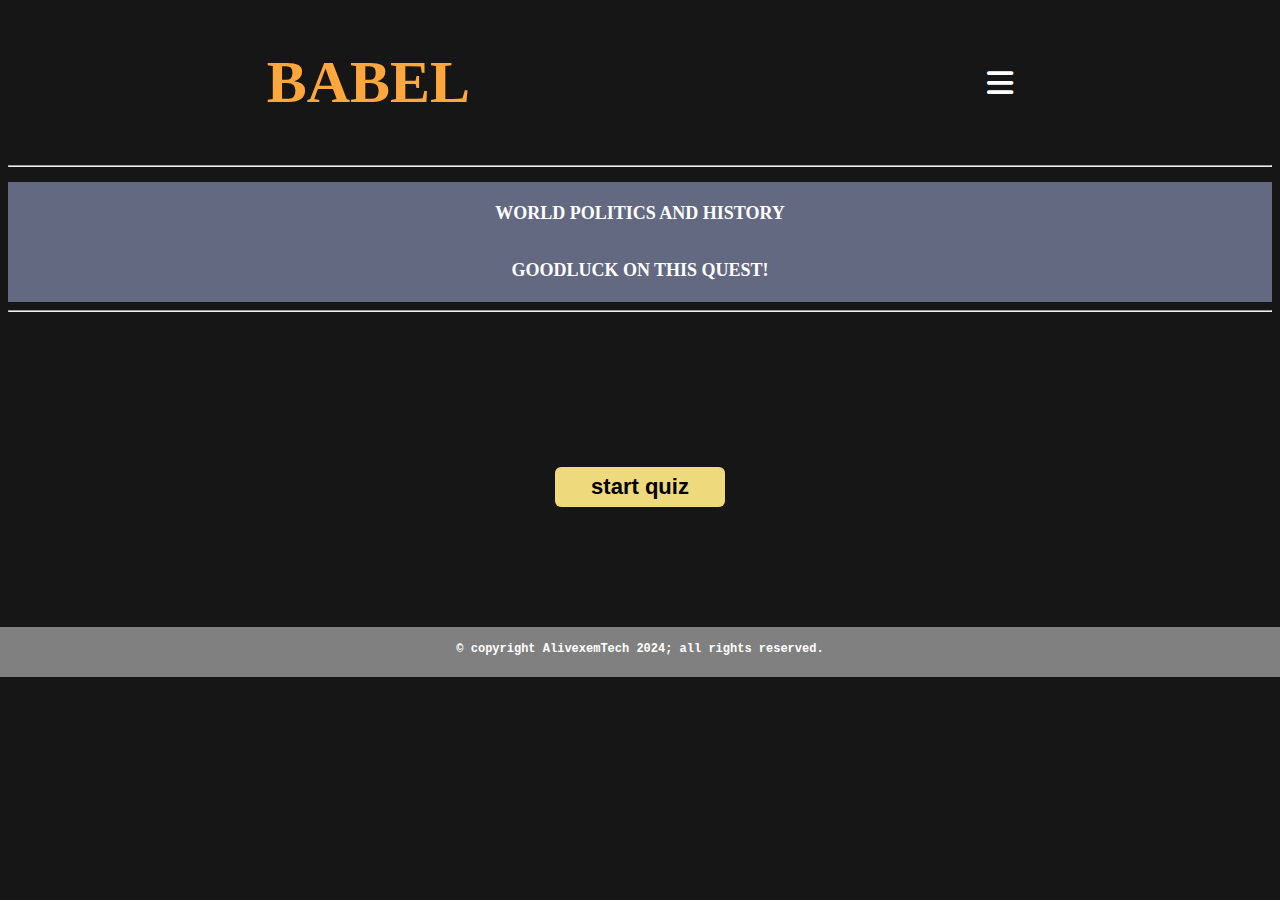
<file: quizzes/worldPolitics/index.html>
<!DOCTYPE Html>
<html lang="en">
    <head>
        <meta charset="UTF-8">
        <meta name="viewport"  content="width=device-width, initial-scale=1.0">
        <title>Quiz App</title>
        <link rel="stylesheet" href="style.css">
         <link rel="stylesheet" href="https://cdnjs.cloudflare.com/ajax/libs/font-awesome/6.0.0/css/all.min.css" crossorigin="anonymous" />
    </head>
    <body>
        <header>
        
        <h1> BABEL </h1>
        <i id="menu" class="fas fa-bars"></i>
        </header>
        <div id="menuwrap">
                <p><a href="../../home/page2.html"> Back to home</a></p>
                
                <p id="refresh"> Refresh </p>
        </div>
        <hr>
        <div id="info">
            <p> WORLD POLITICS AND HISTORY</p>
            <p>GOODLUCK ON THIS QUEST! </p>
        </div>
        
        <hr>
        <div id="buttonContainer">
            <button id="btn">start quiz</button>
        </div>
        <div id="completed">
            <p style="text-align: center; font-size: 30px; font-weight: bold; margin-top: -10px; color:lime;">QUIZ COMPLETED!</p>
            <img id="complete" src="complete.png" alt="">
            <p style="text-align: center; font-size: 30px; font-weight: bold; margin-top: -10px;">TOTAL SCORE: <span id="quizScore">0</span> out of 15</p>
            <div id="seewrap">
            <button id="see">See answers</button>
        </div>
        </div>
        <div class="block">
        <div id="one" class="quest">
            <p style="font-size: 18px; font-weight: bold;">1/15</p>
            <div class="question">
            <p>Who was the first President of the United States?</p>
            </div>
            <div class="wrap ones" data-value="false">
                a. John Adams
            </div>
            
            <div class="wrap ones" data-value="false">
                 b.  Thomas Jefferson
            </div>
            
            <div class="wrap ones" data-value="true">
                 c. George Washington
            </div>
            <div class="butwrap">
                
                 <button id="onebut" class="next"> Next </button>
            </div>
        </div>
        
        
        <div id="two" class="quest">
            <p style="font-size: 18px; font-weight: bold;">2/15</p>
            <div class="question">
            <p>In which year did the Berlin Wall fall, marking the end of the Cold War?</p>
            </div>
            <div class="wrap twos" data-value="false">
                a. 1985
            </div>
            
            <div class="wrap twos" data-value="true">
                 b. 1989
            </div>
            
            <div class="wrap twos" data-value="false">
                c. 1991
            </div>
            <div class="butwrap">
                
                 <button id="twobut" class="next"> Next </button>
            </div>
        </div>
        
        <div id="three" class="quest">
            <p style="font-size: 18px; font-weight: bold;">3/15</p>
            <div class="question">
            <p>What international organization was established after World War II to promote peace and cooperation among countries?</p>
            </div>
            <div class="wrap threes" data-value="false">
                a. NATO (North Atlantic Treaty Organization)
            </div>
            
            <div class="wrap threes" data-value="true">
                 b.  United Nations (UN)
            </div>
            
            <div class="wrap threes" data-value="false">
                 c. European Union (EU)
            </div>
            <div class="butwrap">
                
                 <button id="threebut" class="next"> Next </button>
            </div>
        </div>
        
        
        <div id="four" class="quest">
            <p style="font-size: 18px; font-weight: bold;">4/15</p>
            <div class="question">
            <p>Who was the leader of the Soviet Union during the Cuban Missile Crisis?</p>
            </div>
            <div class="wrap fours" data-value="true">
                a. Nikita Khrushchev
            </div>
            
            <div class="wrap fours" data-value="false">
                 b. Joseph Stalin
            </div>
            
            <div class="wrap fours" data-value="false">
                 c. Mikhail Gorbachev
            </div>
            <div class="butwrap">
                
                 <button id="fourbut" class="next"> Next </button>
            </div>
        </div>
        
        <div id="five" class="quest">
            <p style="font-size: 18px; font-weight: bold;">5/15</p>
            <div class="question">
            <p>In what year did India gain independence from British rule?</p>
            </div>
            <div class="wrap fives" data-value="false">
                a. 1945
            </div>
            
            <div class="wrap fives" data-value="true">
                 b.  1947
            </div>
            
            <div class="wrap fives" data-value="false">
                 c. 1950
            </div>
            <div class="butwrap">
                
                 <button id="fivebut" class="next"> Next </button>
            </div>
        </div>
        
        
        <div id="six" class="quest">
            <p style="font-size: 18px; font-weight: bold;">6/15</p>
            <div class="question">
            <p>Which ancient civilization is known for its contributions to philosophy, democracy, and theater?</p>
            </div>
            <div class="wrap sixs" data-value="false">
                a. Roman Empire
            </div>
            
            <div class="wrap sixs" data-value="false">
                 b. Ancient Egypt  
            </div>
            
            <div class="wrap sixs" data-value="true">
                 c. Ancient Greece
            </div>
            <div class="butwrap">
                
                 <button id="sixbut" class="next"> Next </button>
            </div>
        </div>
        
        <div id="seven" class="quest">
            <p style="font-size: 18px; font-weight: bold;">7/15</p>
            <div class="question">
            <p>Who is often referred to as the "Iron Lady" and served as the Prime Minister of the United Kingdom from 1979 to 1990?</p>
            </div>
            <div class="wrap sevens" data-value="false">
                a. Angela Merkel
            </div>
            
            <div class="wrap sevens" data-value="true">
                 b.  Margaret Thatcher
            </div>
            
            <div class="wrap sevens" data-value="false">
                 c. Theresa May
            </div>
            <div class="butwrap">
                
                 <button id="sevenbut" class="next"> Next </button>
            </div>
        </div>
        
        
        <div id="eight" class="quest">
            <p style="font-size: 18px; font-weight: bold;">8/15</p>
            <div class="question">
            <p>Which country was divided into North and South following the Korean War in the early 1950s?</p>
            </div>
            <div class="wrap eights" data-value="false">
                a. Vietnam
            </div>
            
            <div class="wrap eights" data-value="true">
                b. Korea
            </div>
            
            <div class="wrap eights" data-value="false">
                c. China
            </div>
            <div class="butwrap">
                
                 <button  id="eightbut" class="next"> Next </button>
            </div>
        </div>
        
        <div id="nine" class="quest">
            <p style="font-size: 18px; font-weight: bold;">9/15</p>
            <div class="question">
            <p>What event marked the beginning of World War II?</p>
            </div>
            <div class="wrap nines" data-value="false">
                a. Bombing of Pearl Harbor
            </div>
            
            <div class="wrap nines" data-value="true">
                 b.  Invasion of Poland
            </div>
            
            <div class="wrap nines" data-value="false">
                c. Treaty of Versailles
            </div>
            <div class="butwrap">
               
                 <button id="ninebut" class="next"> Next </button>
            </div>
        </div>
        
        
        <div id="ten" class="quest">
            <p style="font-size: 18px; font-weight: bold;">10/15</p>
            <div class="question">
            <p>Who was the first woman to win a Nobel Prize and remains the only person to win Nobel Prizes in two different scientific fields?</p>
            </div>
            <div class="wrap tens" data-value="true">
                a. Marie Curie
            </div>
            
            <div class="wrap tens" data-value="false">
                 b. Rosalind Franklin
            </div>
            
            <div class="wrap tens" data-value="false">
                c. Dorothy Crowfoot Hodgkin
            </div>
            <div class="butwrap">
                
                 <button id="tenbut" class="next"> Next </button>
            </div>
        </div>
        
        <div id="eleven" class="quest">
            <p style="font-size: 18px; font-weight: bold;">11/15</p>
            <div class="question">
            <p>Which U.S. president signed the Civil Rights Act of 1964 into law, prohibiting discrimination based on race, color, religion, sex, or national origin?</p>
            </div>
            <div class="wrap elevens" data-value="false">
                a. John F. Kennedy
            </div>
            
            <div class="wrap elevens" data-value="true">
                 b.  Lyndon B. Johnson
            </div>
            
            <div class="wrap elevens" data-value="false">
                c. Richard Nixon
            </div>
            <div class="butwrap">
                
                 <button id="elevenbut" class="next"> Next </button>
            </div>
        </div>
        
        
        <div id="twelve" class="quest">
            <p style="font-size: 18px; font-weight: bold;">12/15</p>
            <div class="question">
            <p>What was the main focus of the Marshall Plan, initiated after World War II?</p>
            </div>
            <div class="wrap twelves" data-value="true">
               a. Rebuilding Europe's economies
            </div>
            
            <div class="wrap twelves" data-value="false">
                b. Containing the spread of communism
            </div>
            
            <div class="wrap twelves" data-value="false">
                 c. Developing nuclear weapons
            </div>
            <div class="butwrap">
               
                 <button id="twelvebut" class="next"> Next </button>
            </div>
        </div>
        
        <div id="thirteen" class="quest">
            <p style="font-size: 18px; font-weight: bold;">13/15</p>
            <div class="question">
            <p>Which ancient empire was known for its extensive road network, legal system, and aqueducts?</p>
            </div>
            <div class="wrap thirteens" data-value="false">
                a. Ottoman Empire
            </div>
            
            <div class="wrap thirteens" data-value="true">
                b.  Roman Empire
            </div>
            
            <div class="wrap thirteens" data-value="false">
                c. Persian Empire
            </div>
            <div class="butwrap">
                
                 <button id="thirteenbut" class="next"> Next </button>
            </div>
        </div>
        
        
        <div id="fourteen" class="quest">
            <p style="font-size: 18px; font-weight: bold;">14/15</p>
            <div class="question">
            <p>In which year did the apartheid system officially end in South Africa?</p>
            </div>
            <div class="wrap fourteens" data-value="false">
                a. 1989
            </div>
            
            <div class="wrap fourteens" data-value="true">
                b. 1994
            </div>
            
            <div class="wrap fourteens" data-value="false">
                c. 2000
            </div>
            <div class="butwrap">
                
                 <button id="fourteenbut"  class="next"> Next </button>
            </div>
        </div>
        
        <div id="fifteen" class="quest">
            <p style="font-size: 18px; font-weight: bold;">15/15</p>
            <div class="question">
            <p>Who was the leader of the Cuban Revolution and served as Cuba's Prime Minister and President?</p>
            </div>
            <div class="wrap fifteens" data-value="true">
               a. Fidel Castro 
            </div>
            
            <div class="wrap fifteens" data-value="false">
                 b.  Che Guevara
            </div>
            
            <div class="wrap fifteens" data-value="false">
                c. Raúl Castro  
            </div>
            <div class="butwrap">
               
                 <button id="fifteenbut" class="next" style="background-color: violet; width: 150px; height: 55px; font-size: 20px;"> Submit </button>
            </div>
        </div>
        
        </div>
        
        
       
        <footer>
            <p>&copy copyright AlivexemTech 2024; all rights reserved.</p>
        </footer>
        <script src="app.js"></script>
    </body>
</html>
</file>
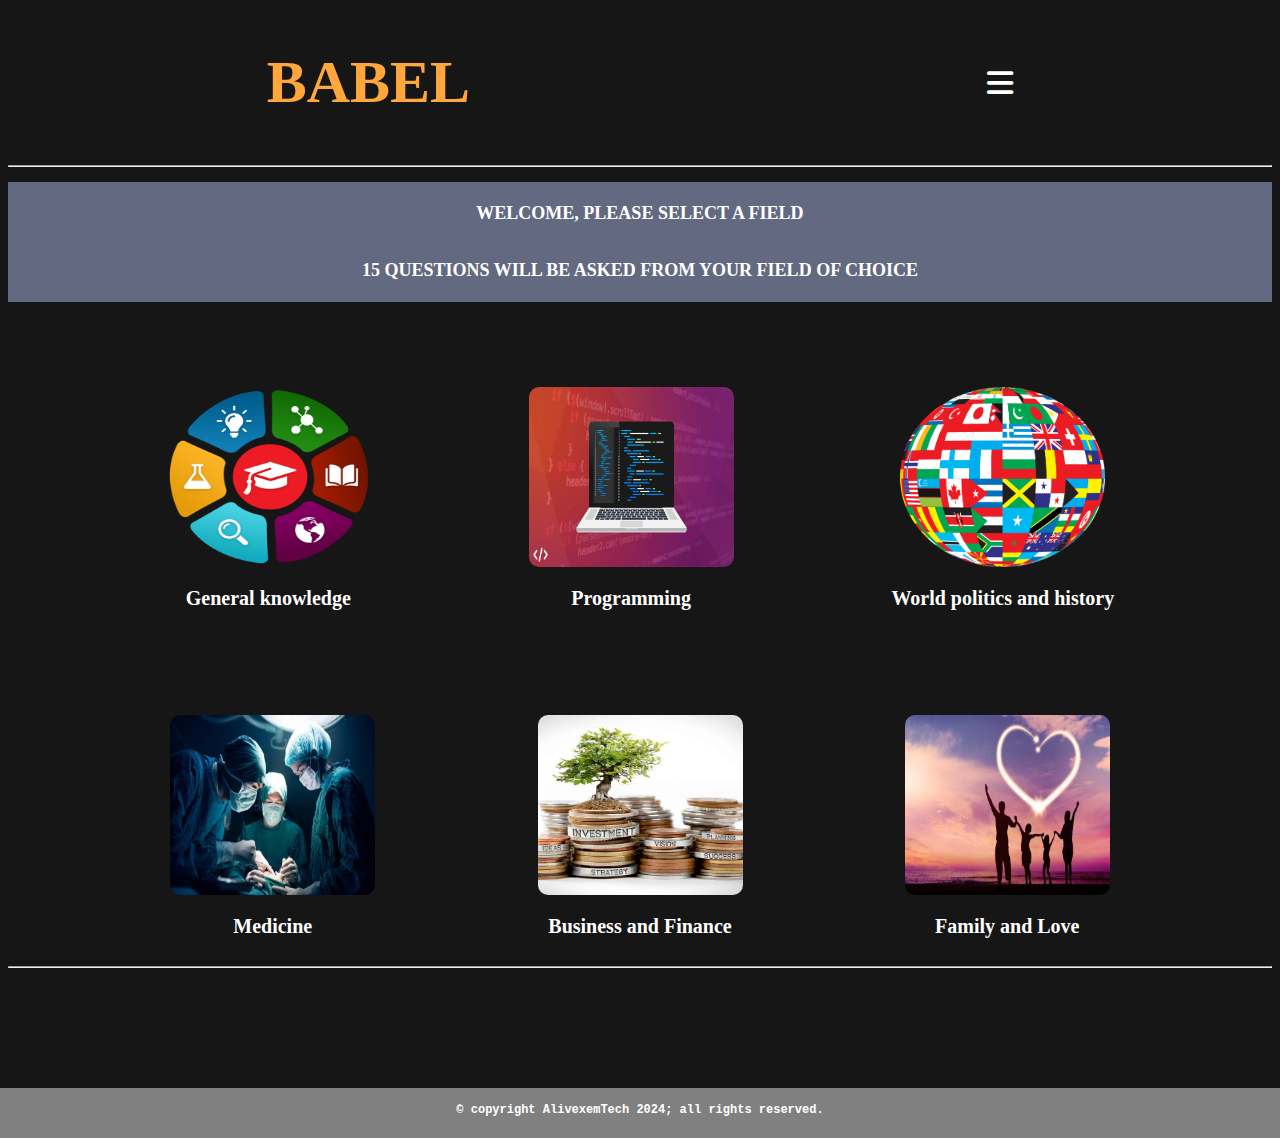
<file: home/page2.html>
<!DOCTYPE Html>
<html lang="en">
    <head>
        <meta charset="UTF-8">
        <meta name="viewport"  content="width=device-width, initial-scale=1.0">
        <title>Quiz App</title>
        <link rel="stylesheet" href="style2.css">
         <link rel="stylesheet" href="https://cdnjs.cloudflare.com/ajax/libs/font-awesome/6.0.0/css/all.min.css" crossorigin="anonymous" />
    </head>
    <body>
        <header>
        
        <h1> BABEL </h1>
        <i id="menu" class="fas fa-bars"></i>
        </header>
        <div id="menuwrap">
            <div id="divhead">
                <p>OTHER ALIVEXEMTECH APPLICATIONS  </p>
                </div>
                <p><a href="https://alivexem.github.io/Finance-Tracker/"> Finance Tracker</a> </p>
                <p> <a href="https://alivexem.github.io/Notepad/">Notepad</a></p>
                <p> <a href="https://alivexem.github.io/Text-to-speech/">Voice Mentor</a> </p>
              
                <p><a href="https://alivexem.github.io/mygame/">Rock Paper Scissors game</a></p>
                <p> <a href="https://alivexem.github.io/countdown/">Timer App</a> </p>
            </div>
        </div>
        <hr>
        <div id="info">
            <p>WELCOME, PLEASE SELECT A FIELD</p>
            <p> 15 QUESTIONS WILL BE ASKED FROM YOUR FIELD OF CHOICE</p>
        </div>
      
     
        <main>
            <div id="group1">
            <a href="../quizzes/generalKnowledge/index.html"><div class="menu">
                <img src="../images/general.png" alt="general knowledge">
                <p>General knowledge </p>
            </div></a>
            <a href="../quizzes/Programming/index.html"><div class="menu">
                <img src="../images/program.png" alt="general knowledge">
                <p> Programming </p>
            </div></a>
            <a href="../quizzes/worldPolitics/index.html"> <div class="menu">
                <img src="../images/politics.png" alt="general knowledge">
                <p> World politics and history</p>
            </div></a>
            </div>
            <div id="group2">
             <a href="../quizzes/medicine/index.html"><div class="menu">
                <img src="../images/medicine.jpeg" alt="general knowledge">
                <p> Medicine </p>
            </div></a>
             <a href="../quizzes/Business_and_finance/index.html"><div class="menu">
                <img src="../images/investment.jpeg" alt="business and finance">
                <p> Business and Finance </p>
            </div></a>
            <a href="../quizzes/family_and_love/index.html"> <div class="menu">
                <img src="../images/love.jpeg" alt="">
                <p> Family and Love</p>
            </div></a>
            </div>
        </main>
        <hr>
        <footer>
            <p>&copy copyright AlivexemTech 2024; all rights reserved.</p>
        </footer>
        <script src="app.js"></script>
    </body>
</html>
</file>
<file: style.css>
@media screen and (max-width: 650px) {
    body {
        background-color: #161616;
    }
    @keyframes fadeIn {
      from {
        opacity: 0;
      }
      to {
        opacity: 1;
      }
    }
     
    #image{
        height: 280px;
        width: 280px;
    }
    #topic {
        display: flex;
        justify-content: center;
        align-items: center;
        margin-top: -45px;
        animation: fadeIn 1.5s ease-in-out;
    }
    #texts{
        display: flex;
        flex-direction: column;
        justify-content: center;
        align-items: center;
        margin-top: -40px;
        animation: fadeIn 2.3s ease-in-out;
    }
    h3{
        color: white;
        font-weight: bold;
    }
    #buttonContainer{
        display: flex;
        justify-content: center;
        align-items: center;
        margin-top: 35px;
        animation: fadeIn 2.9s ease-in-out;
    }
    #btn{
        background-color: #eed97c;
        color: black;
        width: 170px;
        height: 40px;
        border: none;
        border-radius: 6px;
        font-size: 22px;
        font-weight: bold;
    }
    #btn:active{
        background-color: gray;
    }
    h3{
        margin-bottom: 8px;
    }
    a{
        text-decoration: none;
        color: black;
    }
    #rubix{
        height: 250px;
        width: 250px;
    }
    #rubix:active {
        height: 270px;
        width: 270px;
    }
    #wrap{
        margin-top: 45px;
        display: flex;
        justify-content: center;
        align-items: center;
        animation: fadeIn 3.3s ease-in-out;
    }
}



/* SYSTEM RESPONSIVENESS BELOW*/
@media screen and (min-width: 651px) {
    body {
        background-color: #161616;
    }
    @keyframes fadeIn {
      from {
        opacity: 0;
      }
      to {
        opacity: 1;
      }
    }
     
    #image{
        height: 320px;
        width: 320px;
    }
    #topic {
        display: flex;
        justify-content: center;
        align-items: center;
        margin-top: -25px;
        animation: fadeIn 1.5s ease-in-out;
    }
    #texts{
        display: flex;
        flex-direction: column;
        justify-content: center;
        align-items: center;
        margin-top: -25px;
        animation: fadeIn 2.3s ease-in-out;
    }
    h3{
        color: white;
        font-weight: bold;
    }
    #buttonContainer{
        display: flex;
        justify-content: center;
        align-items: center;
        margin-top: 45px;
        animation: fadeIn 2.9s ease-in-out;
    }
    #btn{
        background-color: #eed97c;
        color: black;
        width: 170px;
        height: 40px;
        border: none;
        border-radius: 6px;
        font-size: 22px;
        font-weight: bold;
    }
    #btn:active{
        background-color: gray;
    }
    #btn:hover{
        background-color: gray;
    }
    h3{
        margin-bottom: 8px;
    }
    a{
        text-decoration: none;
        color: black;
    }
    #rubix{
        height: 250px;
        width: 250px;
    }
    #rubix:active {
        height: 270px;
        width: 270px;
    }
    #rubix:hover {
        height: 270px;
        width: 270px;
    }
    #wrap{
        margin-top: 45px;
        display: flex;
        justify-content: center;
        align-items: center;
        animation: fadeIn 3.3s ease-in-out;
    }
}
</file>
<file: quizzes/Business_and_finance/style.css>
@media screen and (max-width: 650px) {
    body {
        background-color: #161616;
    }
    
    i{
        color:white;
        font-size: 30px;
    }
    header{
        display: flex;
        flex-direction: row;
        justify-content: space-around;
        align-items: center;
      
    }
    h1{
        color: #ffa63c;
        font-size: 60px;
        
    }
    #topic{
        height: 270px;
        width: 275px;
      
    }
    #info{
        display: flex;
        flex-direction: column;
        justify-content: center;
        align-items: center;
        background-color: #636981;
        color:white;
        margin-top: 15px;
        height: 100px;
        font-size: 18px;
        font-weight: bold;
        padding: 10px;
    }
    #info p{
        text-align: center;
    }
    #buttonContainer{
        display: flex;
        justify-content: center;
        align-items: center;
        margin-top: 155px;
        animation: fadeIn 2.9s ease-in-out;
    }
    #btn{
        background-color: #eed97c;
        color: black;
        width: 170px;
        height: 40px;
        border: none;
        border-radius: 6px;
        font-size: 22px;
        font-weight: bold;
    }
    #btn:active{
        background-color: gray;
    }
    p{
        color: white;
        font-weight: bold;
    }
    .menu{
        display: flex;
        flex-direction: column;
        justify-content: center;
        align-items: center;
        margin-top: 85px;
    }
    .menu p{
        font-size: 20px;
    }
    
    footer{
        background-color: gray;
        height: 50px;
      
        margin: 120px -10px -10px -10px;
       
    }
    footer p{
        font-family: monospace;
        text-align: center;
        padding: 15px;
        font-size: 12px;
    }
    #menuwrap {
      display: none;
      flex-direction: column;
      background-color: gray;
      padding: 10px;
      overflow: hidden;
      max-height: 0;
    }

    .clicked {
      display: flex;
      max-height: 510px;
      animation: slideDown 1.5s ease-in-out forwards;
    }

    @keyframes slideDown {
      from {
        max-height: 0;
      }
      to {
        max-height: 510px;
      }
    }
    #menuwrap p{
      font-size: 20px;
      margin-left: 13px;
    }
   
    #menu:active{
        color: cyan;
        margin-top: -8px;
    }
    .quest {
        display: flex;
        flex-direction: column;
        justify-content: center;
        align-items: center;
        background-color: #36454F;
        height: 570px;
        padding: 10px 10px 55px 10px;
        margin-top: 15px;
        margin-bottom: 115px;
      
    }
    .wrap{
        background-color: #eed97c;
        height: 65px;
        border-radius: 5px;
        border: none;
        width: 300px;
        margin-top: 15px;
        padding: 15px;
        color: black;
        font-size: 19px;
        font-weight: bold;
    }
    .wrap p{
        color: black;
        font-size: 19px;
    }
    .question{
        
        background-color:orange ;
        height: 125px;
        width: 90%;
        padding: 15px;
       
    }
    .question p{
        color: black;
        text-align: center;
        font-size: 22px;
        font-weight: bold;
    }
    .butwrap{
        text-align: right;
        margin-left: auto;
        margin-top: 30px;
    }
    .back{
        background-color: gray;
        color: black;
        height: 35px;
        width: 90px;
        border: none;
        font-weight: bold;
        font-size: 14px;
        border-radius: 5px;
        margin-right: 40px;
    }
    .next{
        background-color: gray;
        color: white;
        height: 45px;
        width: 110px;
        border: none;
        font-weight: bold;
        font-size: 15px;
        border-radius: 5px;
        margin-left: 40px;
        margin-top: 30px;
        
    }
    .back:active{
        background-color: cyan;
    }
    .next:active{
        background-color: cyan;
    }
    #one{
        display: none;
    }
    
    #one,
    #two,
    #three,
    #four,
    #five,
    #six,
    #seven,
    #eight,
    #nine,
    #ten,
    #eleven,
    #twelve,
    #thirteen,
    #fourteen,
    #fifteen{
        display: none;
    }
    #complete{
        height: 270px;
        width: 270px;
    }
    #seewrap{
        display: flex;
        justify-content: center;
        align-items: center;
    }
    #see{
        width: 130px;
        height: 50px;
        font-size: 19px;
        font-weight: bold;
        border: none;
        border-radius: 5px;
        background-color: violet;
        color: black;
    }
    #see:active{
        background-color: cyan;
    }
   
    a{
        text-decoration: none;
        color: white;
    }
     @keyframes fadeIn {
      from {
        opacity: 0;
      }
      to {
        opacity: 1;
      }
    }
    #completed{
        display: flex;
        flex-direction: column;
        justify-content: center;
        align-items: center;
        animation: fadeIn 2s ease-in-out;
    }
}







/*////❌❌❌ system below */












@media screen and (min-width: 651px) {
    body {
        background-color: #161616;
    }
    
    i{
        color:white;
        font-size: 30px;
    }
    header{
        display: flex;
        flex-direction: row;
        justify-content: space-around;
        align-items: center;
      
    }
    h1{
        color: #ffa63c;
        font-size: 60px;
        
    }
    #topic{
        height: 270px;
        width: 275px;
      
    }
    #info{
        display: flex;
        flex-direction: column;
        justify-content: center;
        align-items: center;
        background-color: #636981;
        color:white;
        margin-top: 15px;
        height: 100px;
        font-size: 18px;
        font-weight: bold;
        padding: 10px;
    }
    #info p{
        text-align: center;
    }
    #buttonContainer{
        display: flex;
        justify-content: center;
        align-items: center;
        margin-top: 155px;
        animation: fadeIn 2.9s ease-in-out;
    }
    #btn{
        background-color: #eed97c;
        color: black;
        width: 170px;
        height: 40px;
        border: none;
        border-radius: 6px;
        font-size: 22px;
        font-weight: bold;
    }
    #btn:active{
        background-color: gray;
    }
    p{
        color: white;
        font-weight: bold;
    }
    .menu{
        display: flex;
        flex-direction: column;
        justify-content: center;
        align-items: center;
        margin-top: 85px;
    }
    .menu p{
        font-size: 20px;
    }
    
    footer{
        background-color: gray;
        height: 50px;
      
        margin: 120px -10px -10px -10px;
       
    }
    footer p{
        font-family: monospace;
        text-align: center;
        padding: 15px;
        font-size: 12px;
    }
    #menuwrap {
      display: none;
      flex-direction: column;
      background-color: gray;
      padding: 10px;
      overflow: hidden;
      max-height: 0;
    }

    .clicked {
      display: flex;
      max-height: 510px;
      animation: slideDown 1.5s ease-in-out forwards;
    }

    @keyframes slideDown {
      from {
        max-height: 0;
      }
      to {
        max-height: 510px;
      }
    }
    #menuwrap p{
      font-size: 20px;
      margin-left: 13px;
    }
   
    #menu:active{
        color: cyan;
        margin-top: -8px;
    }
    .quest {
        display: flex;
        flex-direction: column;
        justify-content: center;
        align-items: center;
        background-color: #36454F;
        height: 570px;
        padding: 10px 10px 55px 10px;
        margin-top: 15px;
        margin-bottom: 115px;
      
    }
    .wrap{
        background-color: #eed97c;
        height: 65px;
        border-radius: 5px;
        border: none;
        width: 90%;
        margin-top: 15px;
        padding: 15px;
        color: black;
        font-size: 19px;
        font-weight: bold;
    }
    .wrap p{
        color: black;
        font-size: 19px;
    }
    .question{
        
        background-color:orange ;
        height: 125px;
        width: 90%;
        padding: 15px;
       
    }
    .question p{
        color: black;
        text-align: center;
        font-size: 22px;
        font-weight: bold;
    }
    .butwrap{
        text-align: right;
        margin-left: auto;
        margin-top: 30px;
    }
    .back{
        background-color: gray;
        color: black;
        height: 35px;
        width: 90px;
        border: none;
        font-weight: bold;
        font-size: 14px;
        border-radius: 5px;
        margin-right: 40px;
    }
    .next{
        background-color: gray;
        color: white;
        height: 45px;
        width: 110px;
        border: none;
        font-weight: bold;
        font-size: 15px;
        border-radius: 5px;
        margin-left: 40px;
        margin-top: 30px;
        
    }
    .back:active{
        background-color: cyan;
    }
    .next:active{
        background-color: cyan;
    }
    #one{
        display: none;
    }
    
    #one,
    #two,
    #three,
    #four,
    #five,
    #six,
    #seven,
    #eight,
    #nine,
    #ten,
    #eleven,
    #twelve,
    #thirteen,
    #fourteen,
    #fifteen{
        display: none;
    }
    #complete{
        height: 270px;
        width: 270px;
    }
    #seewrap{
        display: flex;
        justify-content: center;
        align-items: center;
    }
    #see{
        width: 130px;
        height: 50px;
        font-size: 19px;
        font-weight: bold;
        border: none;
        border-radius: 5px;
        background-color: violet;
        color: black;
    }
    #see:active{
        background-color: cyan;
    }
   
    a{
        text-decoration: none;
        color: white;
    }
     @keyframes fadeIn {
      from {
        opacity: 0;
      }
      to {
        opacity: 1;
      }
    }
    #completed{
        display: flex;
        flex-direction: column;
        justify-content: center;
        align-items: center;
        animation: fadeIn 2s ease-in-out;
    }
}
</file>
<file: quizzes/family_and_love/style.css>
@media screen and (max-width: 650px) {
    body {
        background-color: #161616;
    }
    
    i{
        color:white;
        font-size: 30px;
    }
    header{
        display: flex;
        flex-direction: row;
        justify-content: space-around;
        align-items: center;
      
    }
    h1{
        color: #ffa63c;
        font-size: 60px;
        
    }
    #topic{
        height: 270px;
        width: 275px;
      
    }
    #info{
        display: flex;
        flex-direction: column;
        justify-content: center;
        align-items: center;
        background-color: #636981;
        color:white;
        margin-top: 15px;
        height: 100px;
        font-size: 18px;
        font-weight: bold;
        padding: 10px;
    }
    #info p{
        text-align: center;
    }
    #buttonContainer{
        display: flex;
        justify-content: center;
        align-items: center;
        margin-top: 155px;
        animation: fadeIn 2.9s ease-in-out;
    }
    #btn{
        background-color: #eed97c;
        color: black;
        width: 170px;
        height: 40px;
        border: none;
        border-radius: 6px;
        font-size: 22px;
        font-weight: bold;
    }
    #btn:active{
        background-color: gray;
    }
    p{
        color: white;
        font-weight: bold;
    }
    .menu{
        display: flex;
        flex-direction: column;
        justify-content: center;
        align-items: center;
        margin-top: 85px;
    }
    .menu p{
        font-size: 20px;
    }
    
    footer{
        background-color: gray;
        height: 50px;
      
        margin: 120px -10px -10px -10px;
       
    }
    footer p{
        font-family: monospace;
        text-align: center;
        padding: 15px;
        font-size: 12px;
    }
    #menuwrap {
      display: none;
      flex-direction: column;
      background-color: gray;
      padding: 10px;
      overflow: hidden;
      max-height: 0;
    }

    .clicked {
      display: flex;
      max-height: 510px;
      animation: slideDown 1.5s ease-in-out forwards;
    }

    @keyframes slideDown {
      from {
        max-height: 0;
      }
      to {
        max-height: 510px;
      }
    }
    #menuwrap p{
      font-size: 20px;
      margin-left: 13px;
    }
   
    #menu:active{
        color: cyan;
        margin-top: -8px;
    }
    .quest {
        display: flex;
        flex-direction: column;
        justify-content: center;
        align-items: center;
        background-color: #36454F;
        height: 570px;
        padding: 10px 10px 55px 10px;
        margin-top: 15px;
        margin-bottom: 115px;
      
    }
    .wrap{
        background-color: #eed97c;
        height: 65px;
        border-radius: 5px;
        border: none;
        width: 300px;
        margin-top: 15px;
        padding: 15px;
        color: black;
        font-size: 19px;
        font-weight: bold;
    }
    .wrap p{
        color: black;
        font-size: 19px;
    }
    .question{
        
        background-color:orange ;
        height: 135px;
        width: 90%;
        padding: 15px;
       
    }
    .question p{
        color: black;
        text-align: center;
        font-size: 22px;
        font-weight: bold;
    }
    .butwrap{
        text-align: right;
        margin-left: auto;
        margin-top: 30px;
    }
    .back{
        background-color: gray;
        color: black;
        height: 35px;
        width: 90px;
        border: none;
        font-weight: bold;
        font-size: 14px;
        border-radius: 5px;
        margin-right: 40px;
    }
    .next{
        background-color: gray;
        color: white;
        height: 45px;
        width: 110px;
        border: none;
        font-weight: bold;
        font-size: 15px;
        border-radius: 5px;
        margin-left: 40px;
        margin-top: 30px;
        
    }
    .back:active{
        background-color: cyan;
    }
    .next:active{
        background-color: cyan;
    }
    #one{
        display: none;
    }
    
    #one,
    #two,
    #three,
    #four,
    #five,
    #six,
    #seven,
    #eight,
    #nine,
    #ten,
    #eleven,
    #twelve,
    #thirteen,
    #fourteen,
    #fifteen{
        display: none;
    }
    #complete{
        height: 270px;
        width: 270px;
    }
    #seewrap{
        display: flex;
        justify-content: center;
        align-items: center;
    }
    #see{
        width: 130px;
        height: 50px;
        font-size: 19px;
        font-weight: bold;
        border: none;
        border-radius: 5px;
        background-color: violet;
        color: black;
    }
    #see:active{
        background-color: cyan;
    }
   
    a{
        text-decoration: none;
        color: white;
    }
     @keyframes fadeIn {
      from {
        opacity: 0;
      }
      to {
        opacity: 1;
      }
    }
    #completed{
        display: flex;
        flex-direction: column;
        justify-content: center;
        align-items: center;
        animation: fadeIn 2s ease-in-out;
    }
}







/*////❌❌❌ system below */












@media screen and (min-width: 651px) {
    body {
        background-color: #161616;
    }
    
    i{
        color:white;
        font-size: 30px;
    }
    header{
        display: flex;
        flex-direction: row;
        justify-content: space-around;
        align-items: center;
      
    }
    h1{
        color: #ffa63c;
        font-size: 60px;
        
    }
    #topic{
        height: 270px;
        width: 275px;
      
    }
    #info{
        display: flex;
        flex-direction: column;
        justify-content: center;
        align-items: center;
        background-color: #636981;
        color:white;
        margin-top: 15px;
        height: 100px;
        font-size: 18px;
        font-weight: bold;
        padding: 10px;
    }
    #info p{
        text-align: center;
    }
    #buttonContainer{
        display: flex;
        justify-content: center;
        align-items: center;
        margin-top: 155px;
        animation: fadeIn 2.9s ease-in-out;
    }
    #btn{
        background-color: #eed97c;
        color: black;
        width: 170px;
        height: 40px;
        border: none;
        border-radius: 6px;
        font-size: 22px;
        font-weight: bold;
    }
    #btn:active{
        background-color: gray;
    }
    p{
        color: white;
        font-weight: bold;
    }
    .menu{
        display: flex;
        flex-direction: column;
        justify-content: center;
        align-items: center;
        margin-top: 85px;
    }
    .menu p{
        font-size: 20px;
    }
    
    footer{
        background-color: gray;
        height: 50px;
      
        margin: 120px -10px -10px -10px;
       
    }
    footer p{
        font-family: monospace;
        text-align: center;
        padding: 15px;
        font-size: 12px;
    }
    #menuwrap {
      display: none;
      flex-direction: column;
      background-color: gray;
      padding: 10px;
      overflow: hidden;
      max-height: 0;
    }

    .clicked {
      display: flex;
      max-height: 510px;
      animation: slideDown 1.5s ease-in-out forwards;
    }

    @keyframes slideDown {
      from {
        max-height: 0;
      }
      to {
        max-height: 510px;
      }
    }
    #menuwrap p{
      font-size: 20px;
      margin-left: 13px;
    }
   
    #menu:active{
        color: cyan;
        margin-top: -8px;
    }
    .quest {
        display: flex;
        flex-direction: column;
        justify-content: center;
        align-items: center;
        background-color: #36454F;
        height: 570px;
        padding: 10px 10px 55px 10px;
        margin-top: 15px;
        margin-bottom: 115px;
      
    }
    .wrap{
        background-color: #eed97c;
        height: 65px;
        border-radius: 5px;
        border: none;
        width: 90%;
        margin-top: 15px;
        padding: 15px;
        color: black;
        font-size: 19px;
        font-weight: bold;
    }
    .wrap p{
        color: black;
        font-size: 19px;
    }
    .question{
        
        background-color:orange ;
        height: 125px;
        width: 90%;
        padding: 15px;
       
    }
    .question p{
        color: black;
        text-align: center;
        font-size: 22px;
        font-weight: bold;
    }
    .butwrap{
        text-align: right;
        margin-left: auto;
        margin-top: 30px;
    }
    .back{
        background-color: gray;
        color: black;
        height: 35px;
        width: 90px;
        border: none;
        font-weight: bold;
        font-size: 14px;
        border-radius: 5px;
        margin-right: 40px;
    }
    .next{
        background-color: gray;
        color: white;
        height: 45px;
        width: 110px;
        border: none;
        font-weight: bold;
        font-size: 15px;
        border-radius: 5px;
        margin-left: 40px;
        margin-top: 30px;
        
    }
    .back:active{
        background-color: cyan;
    }
    .next:active{
        background-color: cyan;
    }
    #one{
        display: none;
    }
    
    #one,
    #two,
    #three,
    #four,
    #five,
    #six,
    #seven,
    #eight,
    #nine,
    #ten,
    #eleven,
    #twelve,
    #thirteen,
    #fourteen,
    #fifteen{
        display: none;
    }
    #complete{
        height: 270px;
        width: 270px;
    }
    #seewrap{
        display: flex;
        justify-content: center;
        align-items: center;
    }
    #see{
        width: 130px;
        height: 50px;
        font-size: 19px;
        font-weight: bold;
        border: none;
        border-radius: 5px;
        background-color: violet;
        color: black;
    }
    #see:active{
        background-color: cyan;
    }
   
    a{
        text-decoration: none;
        color: white;
    }
     @keyframes fadeIn {
      from {
        opacity: 0;
      }
      to {
        opacity: 1;
      }
    }
    #completed{
        display: flex;
        flex-direction: column;
        justify-content: center;
        align-items: center;
        animation: fadeIn 2s ease-in-out;
    }
}
</file>
<file: quizzes/generalKnowledge/style.css>
@media screen and (max-width: 650px) {
    body {
        background-color: #161616;
    }
    
    i{
        color:white;
        font-size: 30px;
    }
    header{
        display: flex;
        flex-direction: row;
        justify-content: space-around;
        align-items: center;
      
    }
    h1{
        color: #ffa63c;
        font-size: 60px;
        
    }
    #topic{
        height: 270px;
        width: 275px;
      
    }
    #info{
        display: flex;
        flex-direction: column;
        justify-content: center;
        align-items: center;
        background-color: #636981;
        color:white;
        margin-top: 15px;
        height: 100px;
        font-size: 18px;
        font-weight: bold;
        padding: 10px;
    }
    #info p{
        text-align: center;
    }
    #buttonContainer{
        display: flex;
        justify-content: center;
        align-items: center;
        margin-top: 155px;
        animation: fadeIn 2.9s ease-in-out;
    }
    #btn{
        background-color: #eed97c;
        color: black;
        width: 170px;
        height: 40px;
        border: none;
        border-radius: 6px;
        font-size: 22px;
        font-weight: bold;
    }
    #btn:active{
        background-color: gray;
    }
    p{
        color: white;
        font-weight: bold;
    }
    .menu{
        display: flex;
        flex-direction: column;
        justify-content: center;
        align-items: center;
        margin-top: 85px;
    }
    .menu p{
        font-size: 20px;
    }
    
    footer{
        background-color: gray;
        height: 50px;
      
        margin: 120px -10px -10px -10px;
       
    }
    footer p{
        font-family: monospace;
        text-align: center;
        padding: 15px;
        font-size: 12px;
    }
    #menuwrap {
      display: none;
      flex-direction: column;
      background-color: gray;
      padding: 10px;
      overflow: hidden;
      max-height: 0;
    }

    .clicked {
      display: flex;
      max-height: 510px;
      animation: slideDown 1.5s ease-in-out forwards;
    }

    @keyframes slideDown {
      from {
        max-height: 0;
      }
      to {
        max-height: 510px;
      }
    }
    #menuwrap p{
      font-size: 20px;
      margin-left: 13px;
    }
   
    #menu:active{
        color: cyan;
        margin-top: -8px;
    }
    .quest {
        display: flex;
        flex-direction: column;
        justify-content: center;
        align-items: center;
        background-color: #36454F;
        height: 570px;
        padding: 10px 10px 55px 10px;
        margin-top: 15px;
        margin-bottom: 115px;
      
    }
    .wrap{
        background-color: #eed97c;
        height: 65px;
        border-radius: 5px;
        border: none;
        width: 300px;
        margin-top: 15px;
        padding: 15px;
        color: black;
        font-size: 19px;
        font-weight: bold;
    }
    .wrap p{
        color: black;
        font-size: 19px;
    }
    .question{
        
        background-color:orange ;
        height: 125px;
        width: 90%;
        padding: 15px;
       
    }
    .question p{
        color: black;
        text-align: center;
        font-size: 22px;
        font-weight: bold;
    }
    .butwrap{
        text-align: right;
        margin-left: auto;
        margin-top: 30px;
    }
    .back{
        background-color: gray;
        color: black;
        height: 35px;
        width: 90px;
        border: none;
        font-weight: bold;
        font-size: 14px;
        border-radius: 5px;
        margin-right: 40px;
    }
    .next{
        background-color: gray;
        color: white;
        height: 45px;
        width: 110px;
        border: none;
        font-weight: bold;
        font-size: 15px;
        border-radius: 5px;
        margin-left: 40px;
        margin-top: 30px;
        
    }
    .back:active{
        background-color: cyan;
    }
    .next:active{
        background-color: cyan;
    }
    #one{
        display: none;
    }
    
    #one,
    #two,
    #three,
    #four,
    #five,
    #six,
    #seven,
    #eight,
    #nine,
    #ten,
    #eleven,
    #twelve,
    #thirteen,
    #fourteen,
    #fifteen{
        display: none;
    }
    #complete{
        height: 270px;
        width: 270px;
    }
    #seewrap{
        display: flex;
        justify-content: center;
        align-items: center;
    }
    #see{
        width: 130px;
        height: 50px;
        font-size: 19px;
        font-weight: bold;
        border: none;
        border-radius: 5px;
        background-color: violet;
        color: black;
    }
    #see:active{
        background-color: cyan;
    }
   
    a{
        text-decoration: none;
        color: white;
    }
     @keyframes fadeIn {
      from {
        opacity: 0;
      }
      to {
        opacity: 1;
      }
    }
    #completed{
        display: flex;
        flex-direction: column;
        justify-content: center;
        align-items: center;
        animation: fadeIn 2s ease-in-out;
    }
}







/*////❌❌❌ system below */












@media screen and (min-width: 651px) {
    body {
        background-color: #161616;
    }
    
    i{
        color:white;
        font-size: 30px;
    }
    header{
        display: flex;
        flex-direction: row;
        justify-content: space-around;
        align-items: center;
      
    }
    h1{
        color: #ffa63c;
        font-size: 60px;
        
    }
    #topic{
        height: 270px;
        width: 275px;
      
    }
    #info{
        display: flex;
        flex-direction: column;
        justify-content: center;
        align-items: center;
        background-color: #636981;
        color:white;
        margin-top: 15px;
        height: 100px;
        font-size: 18px;
        font-weight: bold;
        padding: 10px;
    }
    #info p{
        text-align: center;
    }
    #buttonContainer{
        display: flex;
        justify-content: center;
        align-items: center;
        margin-top: 155px;
        animation: fadeIn 2.9s ease-in-out;
    }
    #btn{
        background-color: #eed97c;
        color: black;
        width: 170px;
        height: 40px;
        border: none;
        border-radius: 6px;
        font-size: 22px;
        font-weight: bold;
    }
    #btn:active{
        background-color: gray;
    }
    p{
        color: white;
        font-weight: bold;
    }
    .menu{
        display: flex;
        flex-direction: column;
        justify-content: center;
        align-items: center;
        margin-top: 85px;
    }
    .menu p{
        font-size: 20px;
    }
    
    footer{
        background-color: gray;
        height: 50px;
      
        margin: 120px -10px -10px -10px;
       
    }
    footer p{
        font-family: monospace;
        text-align: center;
        padding: 15px;
        font-size: 12px;
    }
    #menuwrap {
      display: none;
      flex-direction: column;
      background-color: gray;
      padding: 10px;
      overflow: hidden;
      max-height: 0;
    }

    .clicked {
      display: flex;
      max-height: 510px;
      animation: slideDown 1.5s ease-in-out forwards;
    }

    @keyframes slideDown {
      from {
        max-height: 0;
      }
      to {
        max-height: 510px;
      }
    }
    #menuwrap p{
      font-size: 20px;
      margin-left: 13px;
    }
   
    #menu:active{
        color: cyan;
        margin-top: -8px;
    }
    .quest {
        display: flex;
        flex-direction: column;
        justify-content: center;
        align-items: center;
        background-color: #36454F;
        height: 570px;
        padding: 10px 10px 55px 10px;
        margin-top: 15px;
        margin-bottom: 115px;
      
    }
    .wrap{
        background-color: #eed97c;
        height: 65px;
        border-radius: 5px;
        border: none;
        width: 90%;
        margin-top: 15px;
        padding: 15px;
        color: black;
        font-size: 19px;
        font-weight: bold;
    }
    .wrap p{
        color: black;
        font-size: 19px;
    }
    .question{
        
        background-color:orange ;
        height: 125px;
        width: 90%;
        padding: 15px;
       
    }
    .question p{
        color: black;
        text-align: center;
        font-size: 22px;
        font-weight: bold;
    }
    .butwrap{
        text-align: right;
        margin-left: auto;
        margin-top: 30px;
    }
    .back{
        background-color: gray;
        color: black;
        height: 35px;
        width: 90px;
        border: none;
        font-weight: bold;
        font-size: 14px;
        border-radius: 5px;
        margin-right: 40px;
    }
    .next{
        background-color: gray;
        color: white;
        height: 45px;
        width: 110px;
        border: none;
        font-weight: bold;
        font-size: 15px;
        border-radius: 5px;
        margin-left: 40px;
        margin-top: 30px;
        
    }
    .back:active{
        background-color: cyan;
    }
    .next:active{
        background-color: cyan;
    }
    #one{
        display: none;
    }
    
    #one,
    #two,
    #three,
    #four,
    #five,
    #six,
    #seven,
    #eight,
    #nine,
    #ten,
    #eleven,
    #twelve,
    #thirteen,
    #fourteen,
    #fifteen{
        display: none;
    }
    #complete{
        height: 270px;
        width: 270px;
    }
    #seewrap{
        display: flex;
        justify-content: center;
        align-items: center;
    }
    #see{
        width: 130px;
        height: 50px;
        font-size: 19px;
        font-weight: bold;
        border: none;
        border-radius: 5px;
        background-color: violet;
        color: black;
    }
    #see:active{
        background-color: cyan;
    }
   
    a{
        text-decoration: none;
        color: white;
    }
     @keyframes fadeIn {
      from {
        opacity: 0;
      }
      to {
        opacity: 1;
      }
    }
    #completed{
        display: flex;
        flex-direction: column;
        justify-content: center;
        align-items: center;
        animation: fadeIn 2s ease-in-out;
    }
}
</file>
<file: quizzes/medicine/style.css>
@media screen and (max-width: 650px) {
    body {
        background-color: #161616;
    }
    
    i{
        color:white;
        font-size: 30px;
    }
    header{
        display: flex;
        flex-direction: row;
        justify-content: space-around;
        align-items: center;
      
    }
    h1{
        color: #ffa63c;
        font-size: 60px;
        
    }
    #topic{
        height: 270px;
        width: 275px;
      
    }
    #info{
        display: flex;
        flex-direction: column;
        justify-content: center;
        align-items: center;
        background-color: #636981;
        color:white;
        margin-top: 15px;
        height: 100px;
        font-size: 18px;
        font-weight: bold;
        padding: 10px;
    }
    #info p{
        text-align: center;
    }
    #buttonContainer{
        display: flex;
        justify-content: center;
        align-items: center;
        margin-top: 155px;
        animation: fadeIn 2.9s ease-in-out;
    }
    #btn{
        background-color: #eed97c;
        color: black;
        width: 170px;
        height: 40px;
        border: none;
        border-radius: 6px;
        font-size: 22px;
        font-weight: bold;
    }
    #btn:active{
        background-color: gray;
    }
    p{
        color: white;
        font-weight: bold;
    }
    .menu{
        display: flex;
        flex-direction: column;
        justify-content: center;
        align-items: center;
        margin-top: 85px;
    }
    .menu p{
        font-size: 20px;
    }
    
    footer{
        background-color: gray;
        height: 50px;
      
        margin: 120px -10px -10px -10px;
       
    }
    footer p{
        font-family: monospace;
        text-align: center;
        padding: 15px;
        font-size: 12px;
    }
    #menuwrap {
      display: none;
      flex-direction: column;
      background-color: gray;
      padding: 10px;
      overflow: hidden;
      max-height: 0;
    }

    .clicked {
      display: flex;
      max-height: 510px;
      animation: slideDown 1.5s ease-in-out forwards;
    }

    @keyframes slideDown {
      from {
        max-height: 0;
      }
      to {
        max-height: 510px;
      }
    }
    #menuwrap p{
      font-size: 20px;
      margin-left: 13px;
    }
   
    #menu:active{
        color: cyan;
        margin-top: -8px;
    }
    .quest {
        display: flex;
        flex-direction: column;
        justify-content: center;
        align-items: center;
        background-color: #36454F;
        height: 570px;
        padding: 10px 10px 55px 10px;
        margin-top: 15px;
        margin-bottom: 115px;
      
    }
    .wrap{
        background-color: #eed97c;
        height: 65px;
        border-radius: 5px;
        border: none;
        width: 300px;
        margin-top: 15px;
        padding: 15px;
        color: black;
        font-size: 19px;
        font-weight: bold;
    }
    .wrap p{
        color: black;
        font-size: 19px;
    }
    .question{
        
        background-color:orange ;
        height: 125px;
        width: 90%;
        padding: 15px;
       
    }
    .question p{
        color: black;
        text-align: center;
        font-size: 22px;
        font-weight: bold;
    }
    .butwrap{
        text-align: right;
        margin-left: auto;
        margin-top: 30px;
    }
    .back{
        background-color: gray;
        color: black;
        height: 35px;
        width: 90px;
        border: none;
        font-weight: bold;
        font-size: 14px;
        border-radius: 5px;
        margin-right: 40px;
    }
    .next{
        background-color: gray;
        color: white;
        height: 45px;
        width: 110px;
        border: none;
        font-weight: bold;
        font-size: 15px;
        border-radius: 5px;
        margin-left: 40px;
        margin-top: 30px;
        
    }
    .back:active{
        background-color: cyan;
    }
    .next:active{
        background-color: cyan;
    }
    #one{
        display: none;
    }
    
    #one,
    #two,
    #three,
    #four,
    #five,
    #six,
    #seven,
    #eight,
    #nine,
    #ten,
    #eleven,
    #twelve,
    #thirteen,
    #fourteen,
    #fifteen{
        display: none;
    }
    #complete{
        height: 270px;
        width: 270px;
    }
    #seewrap{
        display: flex;
        justify-content: center;
        align-items: center;
    }
    #see{
        width: 130px;
        height: 50px;
        font-size: 19px;
        font-weight: bold;
        border: none;
        border-radius: 5px;
        background-color: violet;
        color: black;
    }
    #see:active{
        background-color: cyan;
    }
   
    a{
        text-decoration: none;
        color: white;
    }
     @keyframes fadeIn {
      from {
        opacity: 0;
      }
      to {
        opacity: 1;
      }
    }
    #completed{
        display: flex;
        flex-direction: column;
        justify-content: center;
        align-items: center;
        animation: fadeIn 2s ease-in-out;
    }
}







/*////❌❌❌ system below */












@media screen and (min-width: 651px) {
    body {
        background-color: #161616;
    }
    
    i{
        color:white;
        font-size: 30px;
    }
    header{
        display: flex;
        flex-direction: row;
        justify-content: space-around;
        align-items: center;
      
    }
    h1{
        color: #ffa63c;
        font-size: 60px;
        
    }
    #topic{
        height: 270px;
        width: 275px;
      
    }
    #info{
        display: flex;
        flex-direction: column;
        justify-content: center;
        align-items: center;
        background-color: #636981;
        color:white;
        margin-top: 15px;
        height: 100px;
        font-size: 18px;
        font-weight: bold;
        padding: 10px;
    }
    #info p{
        text-align: center;
    }
    #buttonContainer{
        display: flex;
        justify-content: center;
        align-items: center;
        margin-top: 155px;
        animation: fadeIn 2.9s ease-in-out;
    }
    #btn{
        background-color: #eed97c;
        color: black;
        width: 170px;
        height: 40px;
        border: none;
        border-radius: 6px;
        font-size: 22px;
        font-weight: bold;
    }
    #btn:active{
        background-color: gray;
    }
    p{
        color: white;
        font-weight: bold;
    }
    .menu{
        display: flex;
        flex-direction: column;
        justify-content: center;
        align-items: center;
        margin-top: 85px;
    }
    .menu p{
        font-size: 20px;
    }
    
    footer{
        background-color: gray;
        height: 50px;
      
        margin: 120px -10px -10px -10px;
       
    }
    footer p{
        font-family: monospace;
        text-align: center;
        padding: 15px;
        font-size: 12px;
    }
    #menuwrap {
      display: none;
      flex-direction: column;
      background-color: gray;
      padding: 10px;
      overflow: hidden;
      max-height: 0;
    }

    .clicked {
      display: flex;
      max-height: 510px;
      animation: slideDown 1.5s ease-in-out forwards;
    }

    @keyframes slideDown {
      from {
        max-height: 0;
      }
      to {
        max-height: 510px;
      }
    }
    #menuwrap p{
      font-size: 20px;
      margin-left: 13px;
    }
   
    #menu:active{
        color: cyan;
        margin-top: -8px;
    }
    .quest {
        display: flex;
        flex-direction: column;
        justify-content: center;
        align-items: center;
        background-color: #36454F;
        height: 570px;
        padding: 10px 10px 55px 10px;
        margin-top: 15px;
        margin-bottom: 115px;
      
    }
    .wrap{
        background-color: #eed97c;
        height: 65px;
        border-radius: 5px;
        border: none;
        width: 90%;
        margin-top: 15px;
        padding: 15px;
        color: black;
        font-size: 19px;
        font-weight: bold;
    }
    .wrap p{
        color: black;
        font-size: 19px;
    }
    .question{
        
        background-color:orange ;
        height: 125px;
        width: 90%;
        padding: 15px;
       
    }
    .question p{
        color: black;
        text-align: center;
        font-size: 22px;
        font-weight: bold;
    }
    .butwrap{
        text-align: right;
        margin-left: auto;
        margin-top: 30px;
    }
    .back{
        background-color: gray;
        color: black;
        height: 35px;
        width: 90px;
        border: none;
        font-weight: bold;
        font-size: 14px;
        border-radius: 5px;
        margin-right: 40px;
    }
    .next{
        background-color: gray;
        color: white;
        height: 45px;
        width: 110px;
        border: none;
        font-weight: bold;
        font-size: 15px;
        border-radius: 5px;
        margin-left: 40px;
        margin-top: 30px;
        
    }
    .back:active{
        background-color: cyan;
    }
    .next:active{
        background-color: cyan;
    }
    #one{
        display: none;
    }
    
    #one,
    #two,
    #three,
    #four,
    #five,
    #six,
    #seven,
    #eight,
    #nine,
    #ten,
    #eleven,
    #twelve,
    #thirteen,
    #fourteen,
    #fifteen{
        display: none;
    }
    #complete{
        height: 270px;
        width: 270px;
    }
    #seewrap{
        display: flex;
        justify-content: center;
        align-items: center;
    }
    #see{
        width: 130px;
        height: 50px;
        font-size: 19px;
        font-weight: bold;
        border: none;
        border-radius: 5px;
        background-color: violet;
        color: black;
    }
    #see:active{
        background-color: cyan;
    }
   
    a{
        text-decoration: none;
        color: white;
    }
     @keyframes fadeIn {
      from {
        opacity: 0;
      }
      to {
        opacity: 1;
      }
    }
    #completed{
        display: flex;
        flex-direction: column;
        justify-content: center;
        align-items: center;
        animation: fadeIn 2s ease-in-out;
    }
}
</file>
<file: quizzes/Programming/style.css>
@media screen and (max-width: 650px) {
    body {
        background-color: #161616;
    }
    
    i{
        color:white;
        font-size: 30px;
    }
    header{
        display: flex;
        flex-direction: row;
        justify-content: space-around;
        align-items: center;
      
    }
    h1{
        color: #ffa63c;
        font-size: 60px;
        
    }
    #topic{
        height: 270px;
        width: 275px;
      
    }
    #info{
        display: flex;
        flex-direction: column;
        justify-content: center;
        align-items: center;
        background-color: #636981;
        color:white;
        margin-top: 15px;
        height: 100px;
        font-size: 18px;
        font-weight: bold;
        padding: 10px;
    }
    #info p{
        text-align: center;
    }
    #buttonContainer{
        display: flex;
        justify-content: center;
        align-items: center;
        margin-top: 155px;
        animation: fadeIn 2.9s ease-in-out;
    }
    #btn{
        background-color: #eed97c;
        color: black;
        width: 170px;
        height: 40px;
        border: none;
        border-radius: 6px;
        font-size: 22px;
        font-weight: bold;
    }
    #btn:active{
        background-color: gray;
    }
    p{
        color: white;
        font-weight: bold;
    }
    .menu{
        display: flex;
        flex-direction: column;
        justify-content: center;
        align-items: center;
        margin-top: 85px;
    }
    .menu p{
        font-size: 20px;
    }
    
    footer{
        background-color: gray;
        height: 50px;
      
        margin: 120px -10px -10px -10px;
       
    }
    footer p{
        font-family: monospace;
        text-align: center;
        padding: 15px;
        font-size: 12px;
    }
    #menuwrap {
      display: none;
      flex-direction: column;
      background-color: gray;
      padding: 10px;
      overflow: hidden;
      max-height: 0;
    }

    .clicked {
      display: flex;
      max-height: 510px;
      animation: slideDown 1.5s ease-in-out forwards;
    }

    @keyframes slideDown {
      from {
        max-height: 0;
      }
      to {
        max-height: 510px;
      }
    }
    #menuwrap p{
      font-size: 20px;
      margin-left: 13px;
    }
   
    #menu:active{
        color: cyan;
        margin-top: -8px;
    }
    .quest {
        display: flex;
        flex-direction: column;
        justify-content: center;
        align-items: center;
        background-color: #36454F;
        height: 570px;
        padding: 10px 10px 55px 10px;
        margin-top: 15px;
        margin-bottom: 115px;
      
    }
    .wrap{
        background-color: #eed97c;
        height: 72px;
        border-radius: 5px;
        border: none;
        width: 300px;
        margin-top: 15px;
        padding: 15px;
        color: black;
        font-size: 19px;
        font-weight: bold;
    }
    .wrap p{
        color: black;
        font-size: 19px;
    }
    .question{
        
        background-color:orange ;
        height: 135px;
        width: 90%;
        padding: 15px;
       
    }
    .question p{
        color: black;
        text-align: center;
        font-size: 22px;
        font-weight: bold;
    }
    .butwrap{
        text-align: right;
        margin-left: auto;
        margin-top: 30px;
    }
    .back{
        background-color: gray;
        color: black;
        height: 35px;
        width: 90px;
        border: none;
        font-weight: bold;
        font-size: 14px;
        border-radius: 5px;
        margin-right: 40px;
    }
    .next{
        background-color: gray;
        color: white;
        height: 45px;
        width: 110px;
        border: none;
        font-weight: bold;
        font-size: 15px;
        border-radius: 5px;
        margin-left: 40px;
        margin-top: 30px;
        
    }
    .back:active{
        background-color: cyan;
    }
    .next:active{
        background-color: cyan;
    }
    #one{
        display: none;
    }
    
    #one,
    #two,
    #three,
    #four,
    #five,
    #six,
    #seven,
    #eight,
    #nine,
    #ten,
    #eleven,
    #twelve,
    #thirteen,
    #fourteen,
    #fifteen{
        display: none;
    }
    #complete{
        height: 270px;
        width: 270px;
    }
    #seewrap{
        display: flex;
        justify-content: center;
        align-items: center;
    }
    #see{
        width: 130px;
        height: 50px;
        font-size: 19px;
        font-weight: bold;
        border: none;
        border-radius: 5px;
        background-color: violet;
        color: black;
    }
    #see:active{
        background-color: cyan;
    }
   
    a{
        text-decoration: none;
        color: white;
    }
     @keyframes fadeIn {
      from {
        opacity: 0;
      }
      to {
        opacity: 1;
      }
    }
    #completed{
        display: flex;
        flex-direction: column;
        justify-content: center;
        align-items: center;
        animation: fadeIn 2s ease-in-out;
    }
}







/*////❌❌❌ system below */












@media screen and (min-width: 651px) {
    body {
        background-color: #161616;
    }
    
    i{
        color:white;
        font-size: 30px;
    }
    header{
        display: flex;
        flex-direction: row;
        justify-content: space-around;
        align-items: center;
      
    }
    h1{
        color: #ffa63c;
        font-size: 60px;
        
    }
    #topic{
        height: 270px;
        width: 275px;
      
    }
    #info{
        display: flex;
        flex-direction: column;
        justify-content: center;
        align-items: center;
        background-color: #636981;
        color:white;
        margin-top: 15px;
        height: 100px;
        font-size: 18px;
        font-weight: bold;
        padding: 10px;
    }
    #info p{
        text-align: center;
    }
    #buttonContainer{
        display: flex;
        justify-content: center;
        align-items: center;
        margin-top: 155px;
        animation: fadeIn 2.9s ease-in-out;
    }
    #btn{
        background-color: #eed97c;
        color: black;
        width: 170px;
        height: 40px;
        border: none;
        border-radius: 6px;
        font-size: 22px;
        font-weight: bold;
    }
    #btn:active{
        background-color: gray;
    }
    p{
        color: white;
        font-weight: bold;
    }
    .menu{
        display: flex;
        flex-direction: column;
        justify-content: center;
        align-items: center;
        margin-top: 85px;
    }
    .menu p{
        font-size: 20px;
    }
    
    footer{
        background-color: gray;
        height: 50px;
      
        margin: 120px -10px -10px -10px;
       
    }
    footer p{
        font-family: monospace;
        text-align: center;
        padding: 15px;
        font-size: 12px;
    }
    #menuwrap {
      display: none;
      flex-direction: column;
      background-color: gray;
      padding: 10px;
      overflow: hidden;
      max-height: 0;
    }

    .clicked {
      display: flex;
      max-height: 510px;
      animation: slideDown 1.5s ease-in-out forwards;
    }

    @keyframes slideDown {
      from {
        max-height: 0;
      }
      to {
        max-height: 510px;
      }
    }
    #menuwrap p{
      font-size: 20px;
      margin-left: 13px;
    }
   
    #menu:active{
        color: cyan;
        margin-top: -8px;
    }
    .quest {
        display: flex;
        flex-direction: column;
        justify-content: center;
        align-items: center;
        background-color: #36454F;
        height: 570px;
        padding: 10px 10px 55px 10px;
        margin-top: 15px;
        margin-bottom: 115px;
      
    }
    .wrap{
        background-color: #eed97c;
        height: 65px;
        border-radius: 5px;
        border: none;
        width: 90%;
        margin-top: 15px;
        padding: 15px;
        color: black;
        font-size: 19px;
        font-weight: bold;
    }
    .wrap p{
        color: black;
        font-size: 19px;
    }
    .question{
        
        background-color:orange ;
        height: 125px;
        width: 90%;
        padding: 15px;
       
    }
    .question p{
        color: black;
        text-align: center;
        font-size: 22px;
        font-weight: bold;
    }
    .butwrap{
        text-align: right;
        margin-left: auto;
        margin-top: 30px;
    }
    .back{
        background-color: gray;
        color: black;
        height: 35px;
        width: 90px;
        border: none;
        font-weight: bold;
        font-size: 14px;
        border-radius: 5px;
        margin-right: 40px;
    }
    .next{
        background-color: gray;
        color: white;
        height: 45px;
        width: 110px;
        border: none;
        font-weight: bold;
        font-size: 15px;
        border-radius: 5px;
        margin-left: 40px;
        margin-top: 30px;
        
    }
    .back:active{
        background-color: cyan;
    }
    .next:active{
        background-color: cyan;
    }
    #one{
        display: none;
    }
    
    #one,
    #two,
    #three,
    #four,
    #five,
    #six,
    #seven,
    #eight,
    #nine,
    #ten,
    #eleven,
    #twelve,
    #thirteen,
    #fourteen,
    #fifteen{
        display: none;
    }
    #complete{
        height: 270px;
        width: 270px;
    }
    #seewrap{
        display: flex;
        justify-content: center;
        align-items: center;
    }
    #see{
        width: 130px;
        height: 50px;
        font-size: 19px;
        font-weight: bold;
        border: none;
        border-radius: 5px;
        background-color: violet;
        color: black;
    }
    #see:active{
        background-color: cyan;
    }
   
    a{
        text-decoration: none;
        color: white;
    }
     @keyframes fadeIn {
      from {
        opacity: 0;
      }
      to {
        opacity: 1;
      }
    }
    #completed{
        display: flex;
        flex-direction: column;
        justify-content: center;
        align-items: center;
        animation: fadeIn 2s ease-in-out;
    }
}
</file>
<file: quizzes/worldPolitics/style.css>
@media screen and (max-width: 650px) {
    body {
        background-color: #161616;
    }
    
    i{
        color:white;
        font-size: 30px;
    }
    header{
        display: flex;
        flex-direction: row;
        justify-content: space-around;
        align-items: center;
      
    }
    h1{
        color: #ffa63c;
        font-size: 60px;
        
    }
    #topic{
        height: 270px;
        width: 275px;
      
    }
    #info{
        display: flex;
        flex-direction: column;
        justify-content: center;
        align-items: center;
        background-color: #636981;
        color:white;
        margin-top: 15px;
        height: 100px;
        font-size: 18px;
        font-weight: bold;
        padding: 10px;
    }
    #info p{
        text-align: center;
    }
    #buttonContainer{
        display: flex;
        justify-content: center;
        align-items: center;
        margin-top: 155px;
        animation: fadeIn 2.9s ease-in-out;
    }
    #btn{
        background-color: #eed97c;
        color: black;
        width: 170px;
        height: 40px;
        border: none;
        border-radius: 6px;
        font-size: 22px;
        font-weight: bold;
    }
    #btn:active{
        background-color: gray;
    }
    p{
        color: white;
        font-weight: bold;
    }
    .menu{
        display: flex;
        flex-direction: column;
        justify-content: center;
        align-items: center;
        margin-top: 85px;
    }
    .menu p{
        font-size: 20px;
    }
    
    footer{
        background-color: gray;
        height: 50px;
      
        margin: 120px -10px -10px -10px;
       
    }
    footer p{
        font-family: monospace;
        text-align: center;
        padding: 15px;
        font-size: 12px;
    }
    #menuwrap {
      display: none;
      flex-direction: column;
      background-color: gray;
      padding: 10px;
      overflow: hidden;
      max-height: 0;
    }

    .clicked {
      display: flex;
      max-height: 510px;
      animation: slideDown 1.5s ease-in-out forwards;
    }

    @keyframes slideDown {
      from {
        max-height: 0;
      }
      to {
        max-height: 510px;
      }
    }
    #menuwrap p{
      font-size: 20px;
      margin-left: 13px;
    }
   
    #menu:active{
        color: cyan;
        margin-top: -8px;
    }
    .quest {
        display: flex;
        flex-direction: column;
        justify-content: center;
        align-items: center;
        background-color: #36454F;
        height: 570px;
        padding: 10px 10px 55px 10px;
        margin-top: 15px;
        margin-bottom: 115px;
      
    }
    .wrap{
        background-color: #eed97c;
        height: 65px;
        border-radius: 5px;
        border: none;
        width: 300px;
        margin-top: 15px;
        padding: 15px;
        color: black;
        font-size: 19px;
        font-weight: bold;
    }
    .wrap p{
        color: black;
        font-size: 19px;
    }
    .question{
        
        background-color:orange ;
        height: 125px;
        width: 90%;
        padding: 15px;
       
    }
    .question p{
        color: black;
        text-align: center;
        font-size: 22px;
        font-weight: bold;
    }
    .butwrap{
        text-align: right;
        margin-left: auto;
        margin-top: 30px;
    }
    .back{
        background-color: gray;
        color: black;
        height: 35px;
        width: 90px;
        border: none;
        font-weight: bold;
        font-size: 14px;
        border-radius: 5px;
        margin-right: 40px;
    }
    .next{
        background-color: gray;
        color: white;
        height: 45px;
        width: 110px;
        border: none;
        font-weight: bold;
        font-size: 15px;
        border-radius: 5px;
        margin-left: 40px;
        margin-top: 30px;
        
    }
    .back:active{
        background-color: cyan;
    }
    .next:active{
        background-color: cyan;
    }
    #one{
        display: none;
    }
    
    #one,
    #two,
    #three,
    #four,
    #five,
    #six,
    #seven,
    #eight,
    #nine,
    #ten,
    #eleven,
    #twelve,
    #thirteen,
    #fourteen,
    #fifteen{
        display: none;
    }
    #complete{
        height: 270px;
        width: 270px;
    }
    #seewrap{
        display: flex;
        justify-content: center;
        align-items: center;
    }
    #see{
        width: 130px;
        height: 50px;
        font-size: 19px;
        font-weight: bold;
        border: none;
        border-radius: 5px;
        background-color: violet;
        color: black;
    }
    #see:active{
        background-color: cyan;
    }
   
    a{
        text-decoration: none;
        color: white;
    }
     @keyframes fadeIn {
      from {
        opacity: 0;
      }
      to {
        opacity: 1;
      }
    }
    #completed{
        display: flex;
        flex-direction: column;
        justify-content: center;
        align-items: center;
        animation: fadeIn 2s ease-in-out;
    }
}







/*////❌❌❌ system below */












@media screen and (min-width: 651px) {
    body {
        background-color: #161616;
    }
    
    i{
        color:white;
        font-size: 30px;
    }
    header{
        display: flex;
        flex-direction: row;
        justify-content: space-around;
        align-items: center;
      
    }
    h1{
        color: #ffa63c;
        font-size: 60px;
        
    }
    #topic{
        height: 270px;
        width: 275px;
      
    }
    #info{
        display: flex;
        flex-direction: column;
        justify-content: center;
        align-items: center;
        background-color: #636981;
        color:white;
        margin-top: 15px;
        height: 100px;
        font-size: 18px;
        font-weight: bold;
        padding: 10px;
    }
    #info p{
        text-align: center;
    }
    #buttonContainer{
        display: flex;
        justify-content: center;
        align-items: center;
        margin-top: 155px;
        animation: fadeIn 2.9s ease-in-out;
    }
    #btn{
        background-color: #eed97c;
        color: black;
        width: 170px;
        height: 40px;
        border: none;
        border-radius: 6px;
        font-size: 22px;
        font-weight: bold;
    }
    #btn:active{
        background-color: gray;
    }
    p{
        color: white;
        font-weight: bold;
    }
    .menu{
        display: flex;
        flex-direction: column;
        justify-content: center;
        align-items: center;
        margin-top: 85px;
    }
    .menu p{
        font-size: 20px;
    }
    
    footer{
        background-color: gray;
        height: 50px;
      
        margin: 120px -10px -10px -10px;
       
    }
    footer p{
        font-family: monospace;
        text-align: center;
        padding: 15px;
        font-size: 12px;
    }
    #menuwrap {
      display: none;
      flex-direction: column;
      background-color: gray;
      padding: 10px;
      overflow: hidden;
      max-height: 0;
    }

    .clicked {
      display: flex;
      max-height: 510px;
      animation: slideDown 1.5s ease-in-out forwards;
    }

    @keyframes slideDown {
      from {
        max-height: 0;
      }
      to {
        max-height: 510px;
      }
    }
    #menuwrap p{
      font-size: 20px;
      margin-left: 13px;
    }
   
    #menu:active{
        color: cyan;
        margin-top: -8px;
    }
    .quest {
        display: flex;
        flex-direction: column;
        justify-content: center;
        align-items: center;
        background-color: #36454F;
        height: 570px;
        padding: 10px 10px 55px 10px;
        margin-top: 15px;
        margin-bottom: 115px;
      
    }
    .wrap{
        background-color: #eed97c;
        height: 65px;
        border-radius: 5px;
        border: none;
        width: 90%;
        margin-top: 15px;
        padding: 15px;
        color: black;
        font-size: 19px;
        font-weight: bold;
    }
    .wrap p{
        color: black;
        font-size: 19px;
    }
    .question{
        
        background-color:orange ;
        height: 125px;
        width: 90%;
        padding: 15px;
       
    }
    .question p{
        color: black;
        text-align: center;
        font-size: 22px;
        font-weight: bold;
    }
    .butwrap{
        text-align: right;
        margin-left: auto;
        margin-top: 30px;
    }
    .back{
        background-color: gray;
        color: black;
        height: 35px;
        width: 90px;
        border: none;
        font-weight: bold;
        font-size: 14px;
        border-radius: 5px;
        margin-right: 40px;
    }
    .next{
        background-color: gray;
        color: white;
        height: 45px;
        width: 110px;
        border: none;
        font-weight: bold;
        font-size: 15px;
        border-radius: 5px;
        margin-left: 40px;
        margin-top: 30px;
        
    }
    .back:active{
        background-color: cyan;
    }
    .next:active{
        background-color: cyan;
    }
    #one{
        display: none;
    }
    
    #one,
    #two,
    #three,
    #four,
    #five,
    #six,
    #seven,
    #eight,
    #nine,
    #ten,
    #eleven,
    #twelve,
    #thirteen,
    #fourteen,
    #fifteen{
        display: none;
    }
    #complete{
        height: 270px;
        width: 270px;
    }
    #seewrap{
        display: flex;
        justify-content: center;
        align-items: center;
    }
    #see{
        width: 130px;
        height: 50px;
        font-size: 19px;
        font-weight: bold;
        border: none;
        border-radius: 5px;
        background-color: violet;
        color: black;
    }
    #see:active{
        background-color: cyan;
    }
   
    a{
        text-decoration: none;
        color: white;
    }
     @keyframes fadeIn {
      from {
        opacity: 0;
      }
      to {
        opacity: 1;
      }
    }
    #completed{
        display: flex;
        flex-direction: column;
        justify-content: center;
        align-items: center;
        animation: fadeIn 2s ease-in-out;
    }
}
</file>
<file: home/style2.css>
@media screen and (max-width: 650px) {
    body {
        background-color: #161616;
    }
    
    i{
        color:white;
        font-size: 30px;
    }
    header{
        display: flex;
        flex-direction: row;
        justify-content: space-around;
        align-items: center;
      
    }
    h1{
        color: #ffa63c;
        font-size: 60px;
        
    }
    #topic{
        height: 270px;
        width: 275px;
      
    }
    #info{
        display: flex;
        flex-direction: column;
        justify-content: center;
        align-items: center;
        background-color: #636981;
        color:white;
        margin-top: 15px;
        height: 100px;
        font-size: 18px;
        font-weight: bold;
        padding: 10px;
    }
    #info p{
        text-align: center;
    }
    img{
        height: 180px;
        width: 205px;
        border-radius: 10px;
      
        
    }
    p{
        color: white;
        font-weight: bold;
    }
    .menu{
        display: flex;
        flex-direction: column;
        justify-content: center;
        align-items: center;
        margin-top: 85px;
    }
    .menu p{
        font-size: 20px;
    }
    
    footer{
        background-color: gray;
        height: 50px;
      
        margin: 120px -10px -10px -10px;
       
    }
    footer p{
        font-family: monospace;
        text-align: center;
        padding: 15px;
        font-size: 12px;
    }
    #menuwrap {
      display: none;
      flex-direction: column;
      background-color: gray;
      padding: 10px;
      overflow: hidden;
      max-height: 0;
    }

    .clicked {
      display: flex;
      max-height: 510px;
      animation: slideDown 1.5s ease-in-out forwards;
    }

    @keyframes slideDown {
      from {
        max-height: 0;
      }
      to {
        max-height: 510px;
      }
    }
    #menuwrap p{
      font-size: 20px;
      margin-left: 13px;
    }
    #divhead{
        background-color: cyan;
        padding: 5px;
       
    }
    #divhead p{
        color: black;
        font-size: 19px;
        text-align: center;
    }
    #menu:active{
        color: cyan;
        margin-top: -8px;
    }
    a{
        text-decoration: none;
        color: white;
    }
    
}


/*❌❌❌❌❌❌❌ system responsiveness below*/


@media screen and (min-width: 651px) {
    body {
        background-color: #161616;
    }
    
    i{
        color:white;
        font-size: 30px;
    }
    header{
        display: flex;
        flex-direction: row;
        justify-content: space-around;
        align-items: center;
      
    }
    h1{
        color: #ffa63c;
        font-size: 60px;
        
    }
    #topic{
        height: 270px;
        width: 275px;
      
    }
    #info{
        display: flex;
        flex-direction: column;
        justify-content: center;
        align-items: center;
        background-color: #636981;
        color:white;
        margin-top: 15px;
        height: 100px;
        font-size: 18px;
        font-weight: bold;
        padding: 10px;
    }
    #info p{
        text-align: center;
    }
    img{
        height: 180px;
        width: 205px;
        border-radius: 10px;
      
        
    }
    p{
        color: white;
        font-weight: bold;
    }
    .menu{
        display: flex;
        flex-direction: column;
        justify-content: center;
        align-items: center;
        margin-top: 85px;
    }
    .menu p{
        font-size: 20px;
    }
    
    footer{
        background-color: gray;
        height: 50px;
      
        margin: 120px -10px -10px -10px;
       
    }
    footer p{
        font-family: monospace;
        text-align: center;
        padding: 15px;
        font-size: 12px;
    }
    #menuwrap {
      display: none;
      flex-direction: column;
      background-color: gray;
      padding: 10px;
      overflow: hidden;
      max-height: 0;
    }

    .clicked {
      display: flex;
      max-height: 510px;
      animation: slideDown 1.5s ease-in-out forwards;
    }

    @keyframes slideDown {
      from {
        max-height: 0;
      }
      to {
        max-height: 510px;
      }
    }
    #menuwrap p{
      font-size: 20px;
      margin-left: 13px;
    }
    #divhead{
        background-color: cyan;
        padding: 5px;
       
    }
    #divhead p{
        color: black;
        font-size: 19px;
        text-align: center;
    }
    #menu:active{
        color: cyan;
        margin-top: -8px;
    }
    a{
        text-decoration: none;
        color: white;
    }
    #group1,#group2{
        display: flex;
        flex-direction: row;
        justify-content: space-evenly;
        
    }
}
</file>
